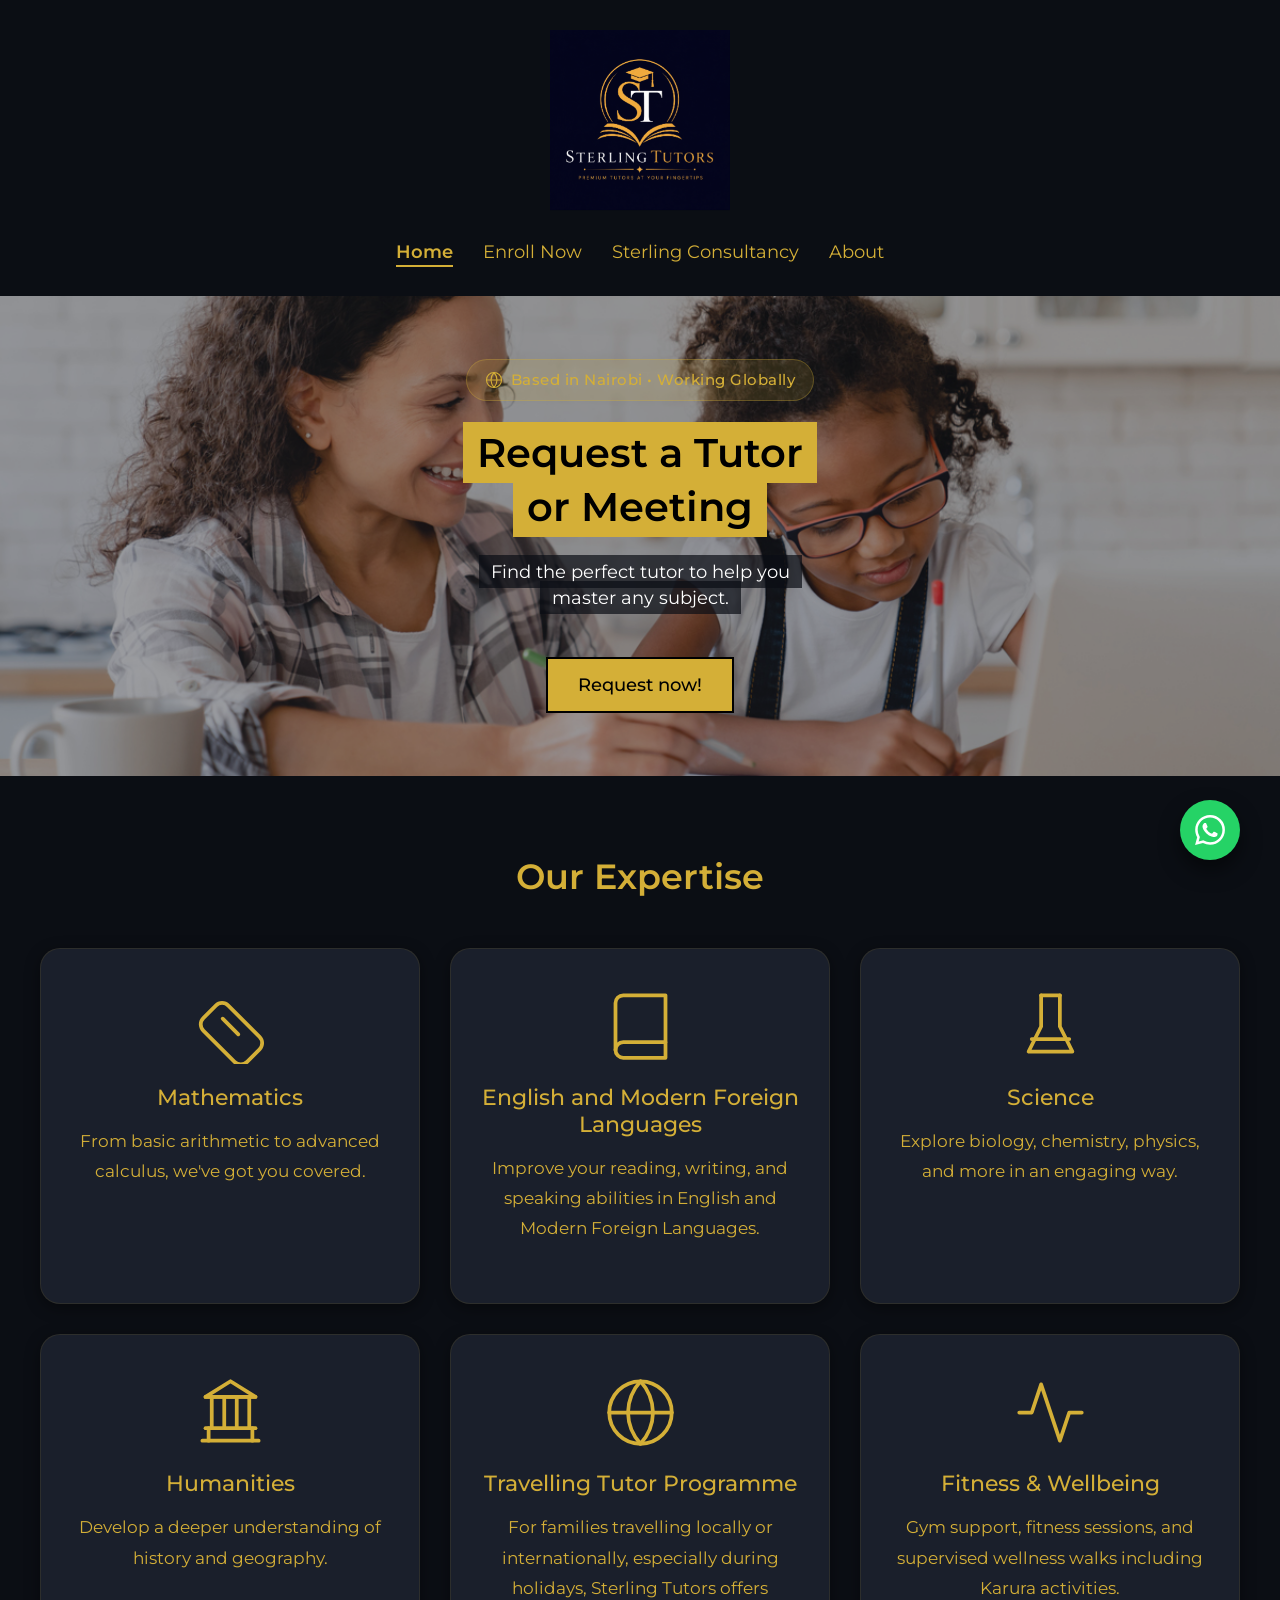
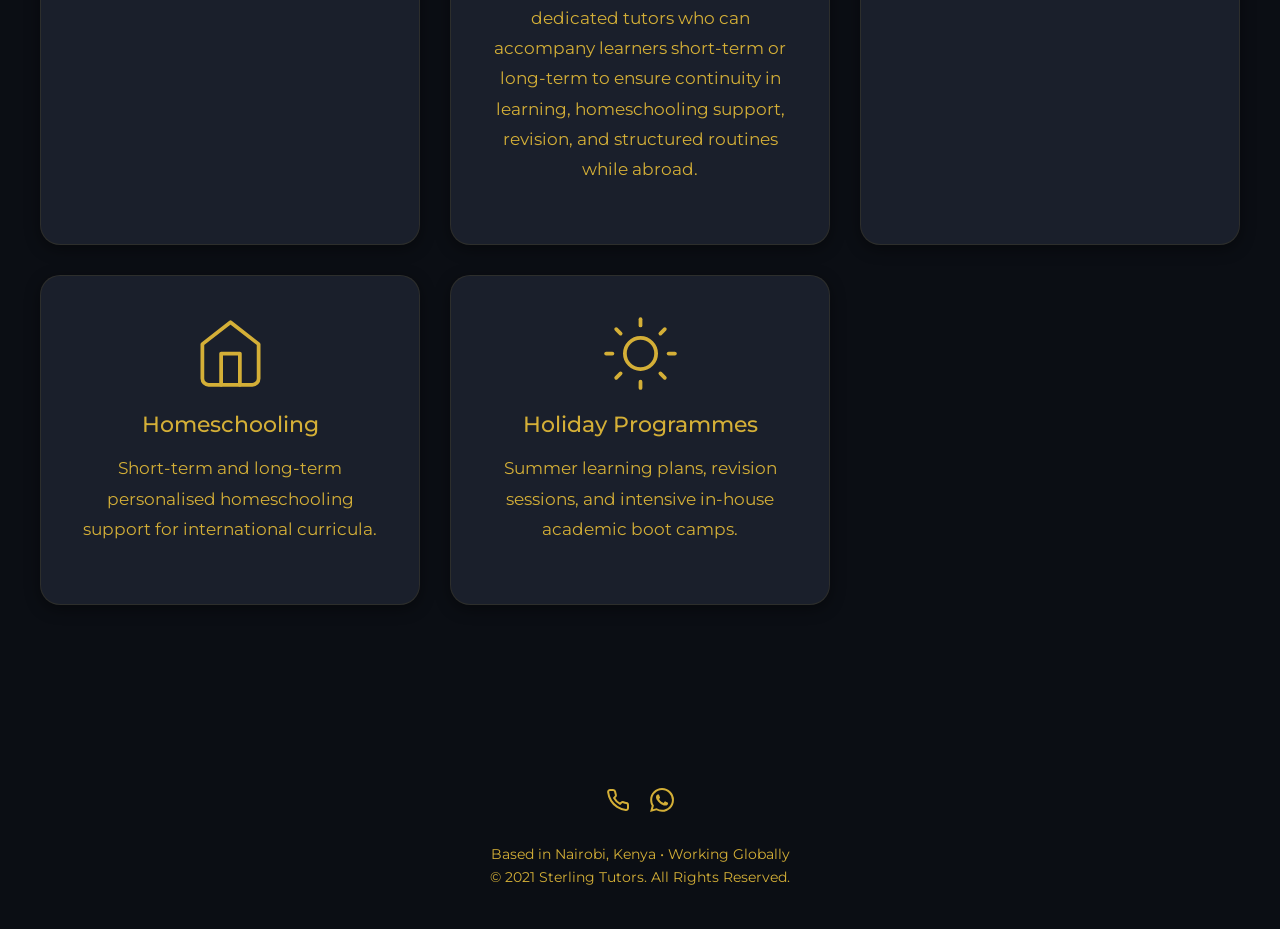
<file: website/index.html>
<!DOCTYPE html>
<html lang="en">

<head>
    <meta charset="UTF-8">
    <meta name="viewport" content="width=device-width, initial-scale=1.0">
    <title>Sterling Tutors | Premium Tutors at Your Fingertips</title>
    <meta name="description" content="Find the perfect tutor to help you master any subject.">
    <link rel="stylesheet" href="style.css">
</head>

<body>
    <div class="app-wrapper">
        <header>
            <div class="logo-container fade-in">
                <a href="index.html">
                    <img src="logo/248086.png" alt="Sterling Tutors Logo">
                </a>
            </div>
            <nav class="fade-in">
                <ul class="nav-links">
                    <li><a href="index.html" class="active">Home</a></li>
                    <li><a href="enroll.html">Enroll Now</a></li>
                    <li><a href="consultancy.html">Sterling Consultancy</a></li>
                    <li><a href="about.html">About</a></li>
                </ul>
            </nav>
        </header>

        <main>
            <section class="hero fade-in">
                <div class="hero-content">
                    <div class="location-badge fade-in">
                        <svg viewBox="0 0 24 24" width="18" height="18" fill="none" stroke="currentColor"
                            stroke-width="1.5" stroke-linecap="round" stroke-linejoin="round">
                            <circle cx="12" cy="12" r="10"></circle>
                            <line x1="2" y1="12" x2="22" y2="12"></line>
                            <path
                                d="M12 2a15.3 15.3 0 0 1 4 10 15.3 15.3 0 0 1-4 10 15.3 15.3 0 0 1-4-10 15.3 15.3 0 0 1 4-10z">
                            </path>
                        </svg>
                        Based in Nairobi &bull; Working Globally
                    </div>
                    <h1 class="hero-title"><span>Request a Tutor<br>or Meeting</span></h1>
                    <div class="hero-subtitle"><span>Find the perfect tutor to help you<br>master any subject.</span>
                    </div>
                    <a href="enroll.html" class="premium-btn">Request now!</a>
                </div>
            </section>

            <section class="services-section container fade-in">
                <h2 class="section-title">Our Expertise</h2>
                <div class="services-grid">

                    <div class="service-card">
                        <!-- Math -->
                        <svg class="service-icon" viewBox="0 0 24 24" fill="none" stroke="currentColor"
                            stroke-width="1.2" stroke-linecap="round" stroke-linejoin="round">
                            <path
                                d="M21.3 15.3l-10-10a2.828 2.828 0 0 0-4 0l-4 4a2.828 2.828 0 0 0 0 4l10 10a2.828 2.828 0 0 0 4 0l4-4a2.828 2.828 0 0 0 0-4z">
                            </path>
                            <path d="M14.5 14.5L9.5 9.5"></path>
                        </svg>
                        <h3>Mathematics</h3>
                        <p>From basic arithmetic to advanced calculus, we've got you covered.</p>
                    </div>

                    <div class="service-card">
                        <!-- Languages -->
                        <svg class="service-icon" viewBox="0 0 24 24" fill="none" stroke="currentColor"
                            stroke-width="1.2" stroke-linecap="round" stroke-linejoin="round">
                            <path d="M4 19.5A2.5 2.5 0 0 1 6.5 17H20"></path>
                            <path d="M6.5 2H20v20H6.5A2.5 2.5 0 0 1 4 19.5v-15A2.5 2.5 0 0 1 6.5 2z"></path>
                        </svg>
                        <h3>English and Modern Foreign<br>Languages</h3>
                        <p>Improve your reading, writing, and speaking abilities in English and Modern Foreign
                            Languages.</p>
                    </div>

                    <div class="service-card">
                        <!-- Science -->
                        <svg class="service-icon" viewBox="0 0 24 24" fill="none" stroke="currentColor"
                            stroke-width="1.2" stroke-linecap="round" stroke-linejoin="round">
                            <path d="M9 2v10l-4 8h14l-4-8V2"></path>
                            <path d="M9 2h6"></path>
                            <path d="M6 16h12"></path>
                        </svg>
                        <h3>Science</h3>
                        <p>Explore biology, chemistry, physics, and more in an engaging way.</p>
                    </div>

                    <div class="service-card">
                        <!-- Humanities -->
                        <svg class="service-icon" viewBox="0 0 24 24" fill="none" stroke="currentColor"
                            stroke-width="1.2" stroke-linecap="round" stroke-linejoin="round">
                            <path d="M3 21h18"></path>
                            <path d="M5 21v-4"></path>
                            <path d="M19 21v-4"></path>
                            <path d="M4 17h16"></path>
                            <path d="M6 17V7"></path>
                            <path d="M10 17V7"></path>
                            <path d="M14 17V7"></path>
                            <path d="M18 17V7"></path>
                            <path d="M4 7h16"></path>
                            <path d="M12 2l8 5H4z"></path>
                        </svg>
                        <h3>Humanities</h3>
                        <p>Develop a deeper understanding of history and geography.</p>
                    </div>

                    <div class="service-card">
                        <!-- Travelling Tutor Programme -->
                        <svg class="service-icon" viewBox="0 0 24 24" fill="none" stroke="currentColor"
                            stroke-width="1.2" stroke-linecap="round" stroke-linejoin="round">
                            <circle cx="12" cy="12" r="10"></circle>
                            <line x1="2" y1="12" x2="22" y2="12"></line>
                            <path
                                d="M12 2a15.3 15.3 0 0 1 4 10 15.3 15.3 0 0 1-4 10 15.3 15.3 0 0 1-4-10 15.3 15.3 0 0 1 4-10z">
                            </path>
                        </svg>
                        <h3>Travelling Tutor Programme</h3>
                        <p>For families travelling locally or internationally, especially during holidays, Sterling
                            Tutors offers dedicated tutors who can accompany learners short-term or long-term to ensure
                            continuity in learning, homeschooling support, revision, and structured routines while
                            abroad.</p>
                    </div>

                    <div class="service-card">
                        <!-- Fitness & Wellbeing -->
                        <svg class="service-icon" viewBox="0 0 24 24" fill="none" stroke="currentColor"
                            stroke-width="1.2" stroke-linecap="round" stroke-linejoin="round">
                            <path d="M22 12h-4l-3 9L9 3l-3 9H2"></path>
                        </svg>
                        <h3>Fitness &amp; Wellbeing</h3>
                        <p>Gym support, fitness sessions, and supervised wellness walks including Karura activities.</p>
                    </div>

                    <div class="service-card">
                        <!-- Homeschooling -->
                        <svg class="service-icon" viewBox="0 0 24 24" fill="none" stroke="currentColor"
                            stroke-width="1.2" stroke-linecap="round" stroke-linejoin="round">
                            <path d="M3 9l9-7 9 7v11a2 2 0 0 1-2 2H5a2 2 0 0 1-2-2z"></path>
                            <polyline points="9 22 9 12 15 12 15 22"></polyline>
                        </svg>
                        <h3>Homeschooling</h3>
                        <p>Short-term and long-term personalised homeschooling support for international curricula.</p>
                    </div>

                    <div class="service-card">
                        <!-- Holiday Programmes -->
                        <svg class="service-icon" viewBox="0 0 24 24" fill="none" stroke="currentColor"
                            stroke-width="1.2" stroke-linecap="round" stroke-linejoin="round">
                            <circle cx="12" cy="12" r="5"></circle>
                            <line x1="12" y1="1" x2="12" y2="3"></line>
                            <line x1="12" y1="21" x2="12" y2="23"></line>
                            <line x1="4.22" y1="4.22" x2="5.64" y2="5.64"></line>
                            <line x1="18.36" y1="18.36" x2="19.78" y2="19.78"></line>
                            <line x1="1" y1="12" x2="3" y2="12"></line>
                            <line x1="21" y1="12" x2="23" y2="12"></line>
                            <line x1="4.22" y1="19.78" x2="5.64" y2="18.36"></line>
                            <line x1="18.36" y1="5.64" x2="19.78" y2="4.22"></line>
                        </svg>
                        <h3>Holiday Programmes</h3>
                        <p>Summer learning plans, revision sessions, and intensive in-house academic boot camps.</p>
                    </div>

                </div>
            </section>
        </main>

        <a href="https://wa.me/254710622298" target="_blank" class="whatsapp-float">
            <svg viewBox="0 0 24 24" width="30" height="30" fill="currentColor">
                <path
                    d="M17.472 14.382c-.297-.149-1.758-.867-2.03-.967-.273-.099-.471-.148-.67.15-.197.297-.767.966-.94 1.164-.173.199-.347.223-.644.075-.297-.15-1.255-.463-2.39-1.475-.883-.788-1.48-1.761-1.653-2.059-.173-.297-.018-.458.13-.606.134-.133.298-.347.446-.52.149-.174.198-.298.298-.497.099-.198.05-.371-.025-.52-.075-.149-.669-1.612-.916-2.207-.242-.579-.487-.5-.669-.51l-.57-.01c-.198 0-.52.074-.792.372-.272.297-1.04 1.016-1.04 2.479 0 1.462 1.065 2.875 1.213 3.074.149.198 2.096 3.2 5.077 4.487.709.306 1.262.489 1.694.625.712.227 1.36.195 1.871.118.571-.085 1.758-.719 2.006-1.413.248-.694.248-1.289.173-1.413-.074-.124-.272-.198-.57-.347m-5.421 7.403h-.004a9.87 9.87 0 01-5.031-1.378l-.361-.214-3.741.982.998-3.648-.235-.374a9.86 9.86 0 01-1.51-5.26c.001-5.45 4.436-9.884 9.888-9.884 2.64 0 5.122 1.03 6.988 2.898a9.825 9.825 0 012.893 6.994c-.003 5.45-4.437 9.884-9.885 9.884m8.413-18.297A11.815 11.815 0 0012.05 0C5.495 0 .16 5.335.157 11.892c0 2.096.547 4.142 1.588 5.945L.057 24l6.305-1.654a11.882 11.882 0 005.683 1.448h.005c6.554 0 11.89-5.335 11.893-11.893a11.821 11.821 0 00-3.48-8.413Z" />
            </svg>
        </a>

        <footer>
            <div class="social-icons">
                <a href="tel:+254710622298">
                    <svg viewBox="0 0 24 24" width="24" height="24" fill="none" stroke="currentColor" stroke-width="2"
                        stroke-linecap="round" stroke-linejoin="round">
                        <path
                            d="M22 16.92v3a2 2 0 0 1-2.18 2 19.79 19.79 0 0 1-8.63-3.07 19.5 19.5 0 0 1-6-6 19.79 19.79 0 0 1-3.07-8.67A2 2 0 0 1 4.11 2h3a2 2 0 0 1 2 1.72 12.84 12.84 0 0 0 .7 2.81 2 2 0 0 1-.45 2.11L8.09 9.91a16 16 0 0 0 6 6l1.27-1.27a2 2 0 0 1 2.11-.45 12.84 12.84 0 0 0 2.81.7A2 2 0 0 1 22 16.92z">
                        </path>
                    </svg>
                </a>
                <a href="https://wa.me/254710622298">
                    <svg viewBox="0 0 24 24" width="24" height="24" fill="currentColor">
                        <path
                            d="M17.472 14.382c-.297-.149-1.758-.867-2.03-.967-.273-.099-.471-.148-.67.15-.197.297-.767.966-.94 1.164-.173.199-.347.223-.644.075-.297-.15-1.255-.463-2.39-1.475-.883-.788-1.48-1.761-1.653-2.059-.173-.297-.018-.458.13-.606.134-.133.298-.347.446-.52.149-.174.198-.298.298-.497.099-.198.05-.371-.025-.52-.075-.149-.669-1.612-.916-2.207-.242-.579-.487-.5-.669-.51l-.57-.01c-.198 0-.52.074-.792.372-.272.297-1.04 1.016-1.04 2.479 0 1.462 1.065 2.875 1.213 3.074.149.198 2.096 3.2 5.077 4.487.709.306 1.262.489 1.694.625.712.227 1.36.195 1.871.118.571-.085 1.758-.719 2.006-1.413.248-.694.248-1.289.173-1.413-.074-.124-.272-.198-.57-.347m-5.421 7.403h-.004a9.87 9.87 0 01-5.031-1.378l-.361-.214-3.741.982.998-3.648-.235-.374a9.86 9.86 0 01-1.51-5.26c.001-5.45 4.436-9.884 9.888-9.884 2.64 0 5.122 1.03 6.988 2.898a9.825 9.825 0 012.893 6.994c-.003 5.45-4.437 9.884-9.885 9.884m8.413-18.297A11.815 11.815 0 0012.05 0C5.495 0 .16 5.335.157 11.892c0 2.096.547 4.142 1.588 5.945L.057 24l6.305-1.654a11.882 11.882 0 005.683 1.448h.005c6.554 0 11.89-5.335 11.893-11.893a11.821 11.821 0 00-3.48-8.413Z" />
                    </svg>
                </a>
            </div>
            <div class="copyright">
                Based in Nairobi, Kenya &bull; Working Globally<br>
                &copy; 2021 Sterling Tutors. All Rights Reserved.
            </div>
        </footer>
    </div>

    <script>
        const observer = new IntersectionObserver((entries) => {
            entries.forEach(entry => {
                if (entry.isIntersecting) {
                    entry.target.classList.add('fade-in');
                }
            });
        }, { threshold: 0.1 });

        document.querySelectorAll('.service-card').forEach(el => {
            el.style.opacity = '0';
            observer.observe(el);
        });
    </script>
</body>

</html>
</file>
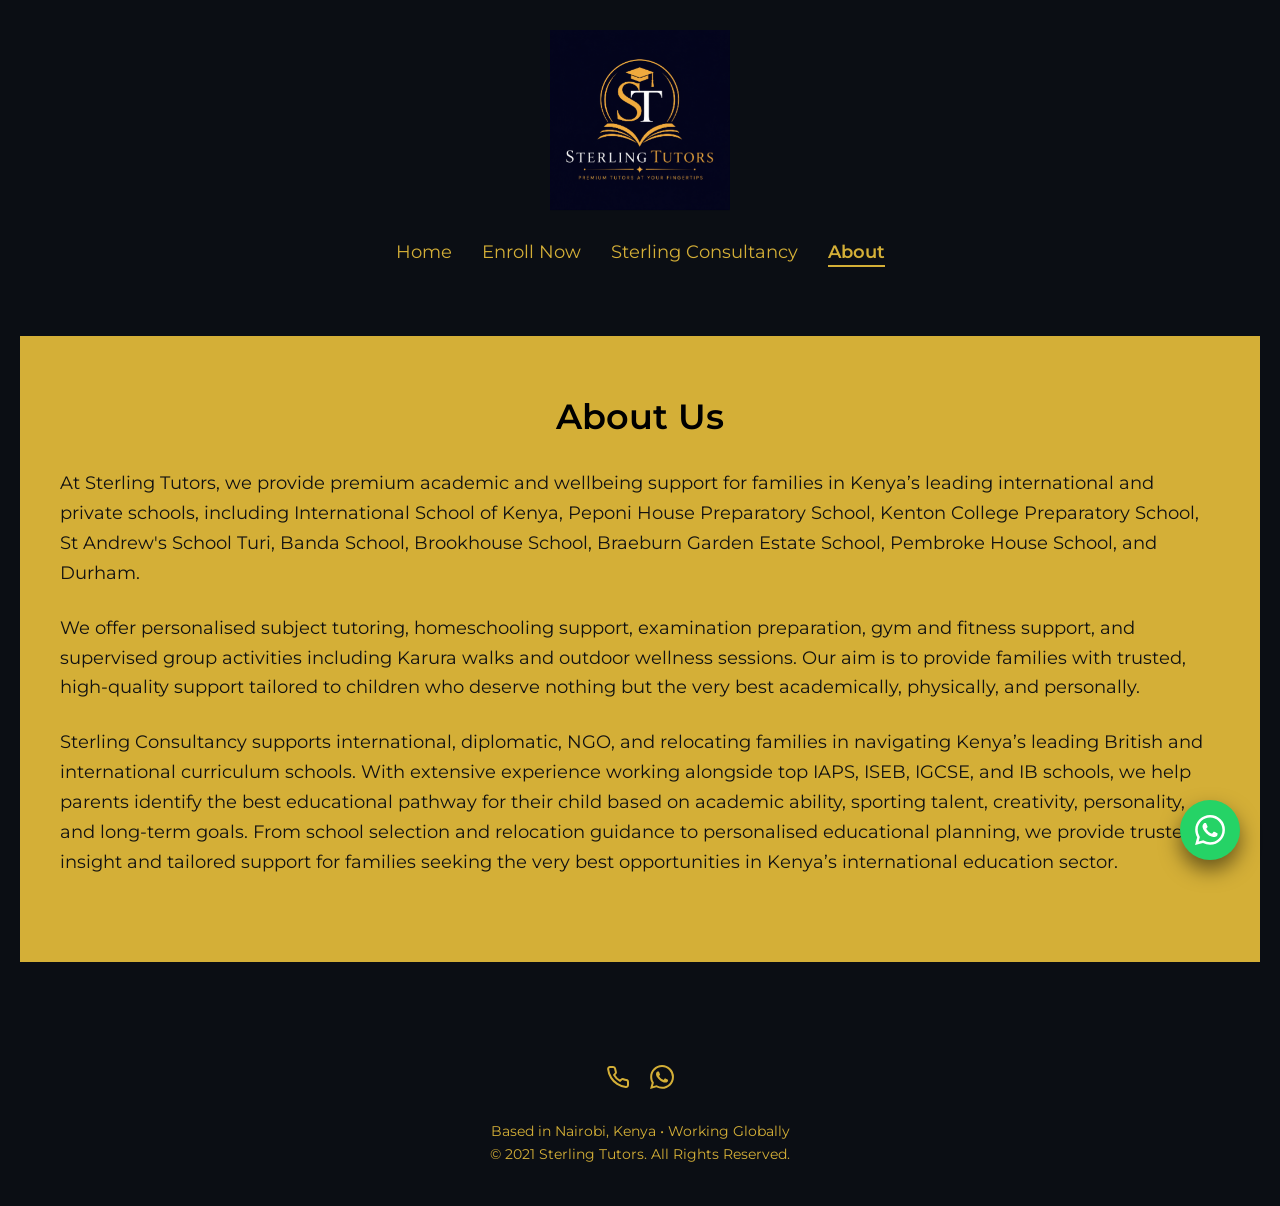
<file: website/about.html>
<!DOCTYPE html>
<html lang="en">

<head>
    <meta charset="UTF-8">
    <meta name="viewport" content="width=device-width, initial-scale=1.0">
    <title>About Us | Sterling Tutors</title>
    <meta name="description" content="Learn more about Sterling Tutors and our commitment to educational excellence.">
    <link rel="stylesheet" href="style.css">
</head>

<body>
    <div class="app-wrapper">
        <header>
            <div class="logo-container fade-in">
                <a href="index.html">
                    <img src="logo/248086.png" alt="Sterling Tutors Logo">
                </a>
            </div>
            <nav class="fade-in">
                <ul class="nav-links">
                    <li><a href="index.html">Home</a></li>
                    <li><a href="enroll.html">Enroll Now</a></li>
                    <li><a href="consultancy.html">Sterling Consultancy</a></li>
                    <li><a href="about.html" class="active">About</a></li>
                </ul>
            </nav>
        </header>

        <main class="about-section fade-in">
            <h2 class="section-title">About Us</h2>
            <p>At Sterling Tutors, we provide premium academic and wellbeing support for families in Kenya’s leading
                international and private schools, including International School of Kenya, Peponi House Preparatory
                School, Kenton College Preparatory School, St Andrew's School Turi, Banda School, Brookhouse School,
                Braeburn Garden Estate School, Pembroke House School, and Durham.</p>
            <p>We offer personalised subject tutoring, homeschooling support, examination preparation, gym and fitness
                support, and supervised group activities including Karura walks and outdoor wellness sessions. Our aim
                is to provide families with trusted, high-quality support tailored to children who deserve nothing but
                the very best academically, physically, and personally.</p>
            <p>Sterling Consultancy supports international, diplomatic, NGO, and relocating families in navigating
                Kenya’s leading British and international curriculum schools. With extensive experience working
                alongside top IAPS, ISEB, IGCSE, and IB schools, we help parents identify the best educational pathway
                for their child based on academic ability, sporting talent, creativity, personality, and long-term
                goals. From school selection and relocation guidance to personalised educational planning, we provide
                trusted insight and tailored support for families seeking the very best opportunities in Kenya’s
                international education sector.</p>
        </main>

        <a href="https://wa.me/254710622298" target="_blank" class="whatsapp-float">
            <svg viewBox="0 0 24 24" width="30" height="30" fill="currentColor">
                <path
                    d="M17.472 14.382c-.297-.149-1.758-.867-2.03-.967-.273-.099-.471-.148-.67.15-.197.297-.767.966-.94 1.164-.173.199-.347.223-.644.075-.297-.15-1.255-.463-2.39-1.475-.883-.788-1.48-1.761-1.653-2.059-.173-.297-.018-.458.13-.606.134-.133.298-.347.446-.52.149-.174.198-.298.298-.497.099-.198.05-.371-.025-.52-.075-.149-.669-1.612-.916-2.207-.242-.579-.487-.5-.669-.51l-.57-.01c-.198 0-.52.074-.792.372-.272.297-1.04 1.016-1.04 2.479 0 1.462 1.065 2.875 1.213 3.074.149.198 2.096 3.2 5.077 4.487.709.306 1.262.489 1.694.625.712.227 1.36.195 1.871.118.571-.085 1.758-.719 2.006-1.413.248-.694.248-1.289.173-1.413-.074-.124-.272-.198-.57-.347m-5.421 7.403h-.004a9.87 9.87 0 01-5.031-1.378l-.361-.214-3.741.982.998-3.648-.235-.374a9.86 9.86 0 01-1.51-5.26c.001-5.45 4.436-9.884 9.888-9.884 2.64 0 5.122 1.03 6.988 2.898a9.825 9.825 0 012.893 6.994c-.003 5.45-4.437 9.884-9.885 9.884m8.413-18.297A11.815 11.815 0 0012.05 0C5.495 0 .16 5.335.157 11.892c0 2.096.547 4.142 1.588 5.945L.057 24l6.305-1.654a11.882 11.882 0 005.683 1.448h.005c6.554 0 11.89-5.335 11.893-11.893a11.821 11.821 0 00-3.48-8.413Z" />
            </svg>
        </a>

        <footer>
            <div class="social-icons">
                <a href="tel:+254710622298"><svg viewBox="0 0 24 24" width="24" height="24" fill="none"
                        stroke="currentColor" stroke-width="2" stroke-linecap="round" stroke-linejoin="round">
                        <path
                            d="M22 16.92v3a2 2 0 0 1-2.18 2 19.79 19.79 0 0 1-8.63-3.07 19.5 19.5 0 0 1-6-6 19.79 19.79 0 0 1-3.07-8.67A2 2 0 0 1 4.11 2h3a2 2 0 0 1 2 1.72 12.84 12.84 0 0 0 .7 2.81 2 2 0 0 1-.45 2.11L8.09 9.91a16 16 0 0 0 6 6l1.27-1.27a2 2 0 0 1 2.11-.45 12.84 12.84 0 0 0 2.81.7A2 2 0 0 1 22 16.92z">
                        </path>
                    </svg></a>
                <a href="https://wa.me/254710622298"><svg viewBox="0 0 24 24" width="24" height="24"
                        fill="currentColor">
                        <path
                            d="M17.472 14.382c-.297-.149-1.758-.867-2.03-.967-.273-.099-.471-.148-.67.15-.197.297-.767.966-.94 1.164-.173.199-.347.223-.644.075-.297-.15-1.255-.463-2.39-1.475-.883-.788-1.48-1.761-1.653-2.059-.173-.297-.018-.458.13-.606.134-.133.298-.347.446-.52.149-.174.198-.298.298-.497.099-.198.05-.371-.025-.52-.075-.149-.669-1.612-.916-2.207-.242-.579-.487-.5-.669-.51l-.57-.01c-.198 0-.52.074-.792.372-.272.297-1.04 1.016-1.04 2.479 0 1.462 1.065 2.875 1.213 3.074.149.198 2.096 3.2 5.077 4.487.709.306 1.262.489 1.694.625.712.227 1.36.195 1.871.118.571-.085 1.758-.719 2.006-1.413.248-.694.248-1.289.173-1.413-.074-.124-.272-.198-.57-.347m-5.421 7.403h-.004a9.87 9.87 0 01-5.031-1.378l-.361-.214-3.741.982.998-3.648-.235-.374a9.86 9.86 0 01-1.51-5.26c.001-5.45 4.436-9.884 9.888-9.884 2.64 0 5.122 1.03 6.988 2.898a9.825 9.825 0 012.893 6.994c-.003 5.45-4.437 9.884-9.885 9.884m8.413-18.297A11.815 11.815 0 0012.05 0C5.495 0 .16 5.335.157 11.892c0 2.096.547 4.142 1.588 5.945L.057 24l6.305-1.654a11.882 11.882 0 005.683 1.448h.005c6.554 0 11.89-5.335 11.893-11.893a11.821 11.821 0 00-3.48-8.413Z" />
                    </svg></a>
            </div>
            <div class="copyright">
                Based in Nairobi, Kenya &bull; Working Globally<br>
                &copy; 2021 Sterling Tutors. All Rights Reserved.
            </div>
        </footer>
    </div>

    <script>
        const observer = new IntersectionObserver((entries) => {
            entries.forEach(entry => {
                if (entry.isIntersecting) {
                    entry.target.classList.add('fade-in');
                }
            });
        }, { threshold: 0.1 });

        document.querySelectorAll('.school-badge').forEach(el => {
            el.style.opacity = '0';
            observer.observe(el);
        });
    </script>
</body>

</html>
</file>
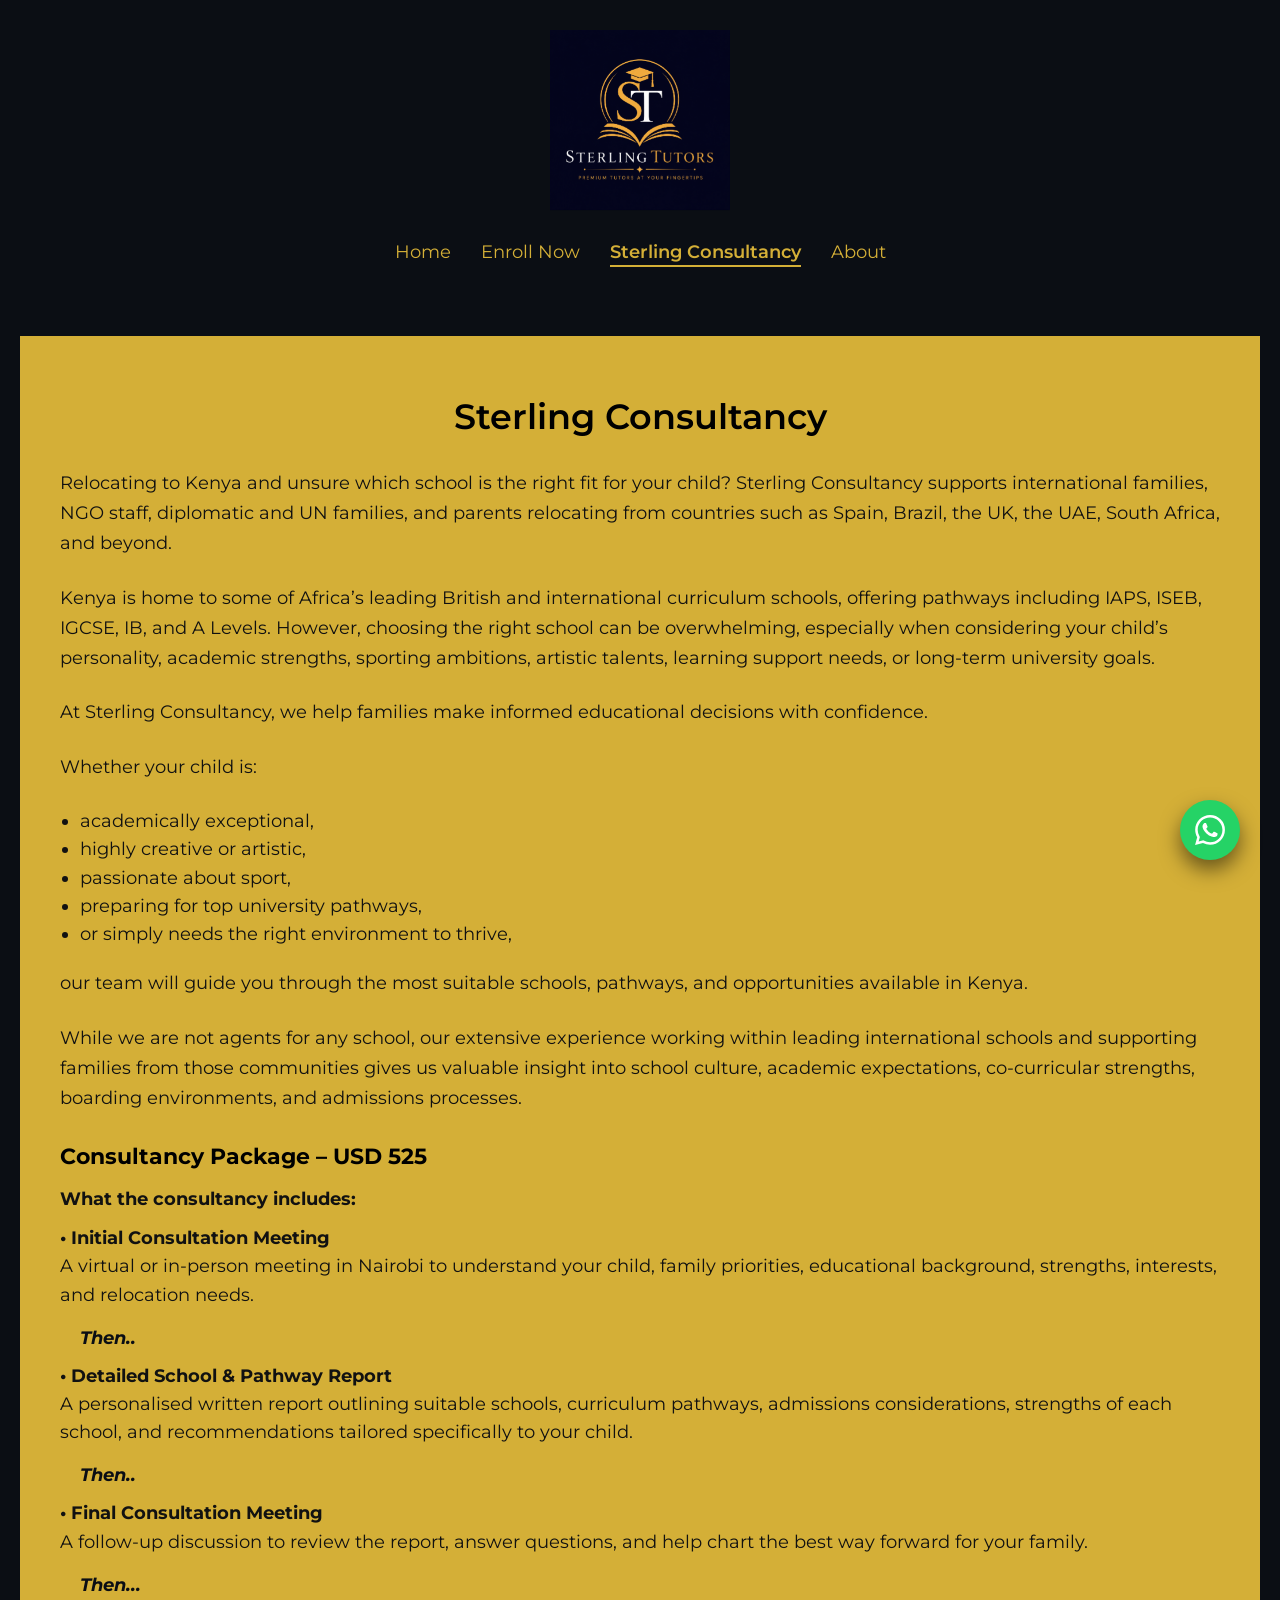
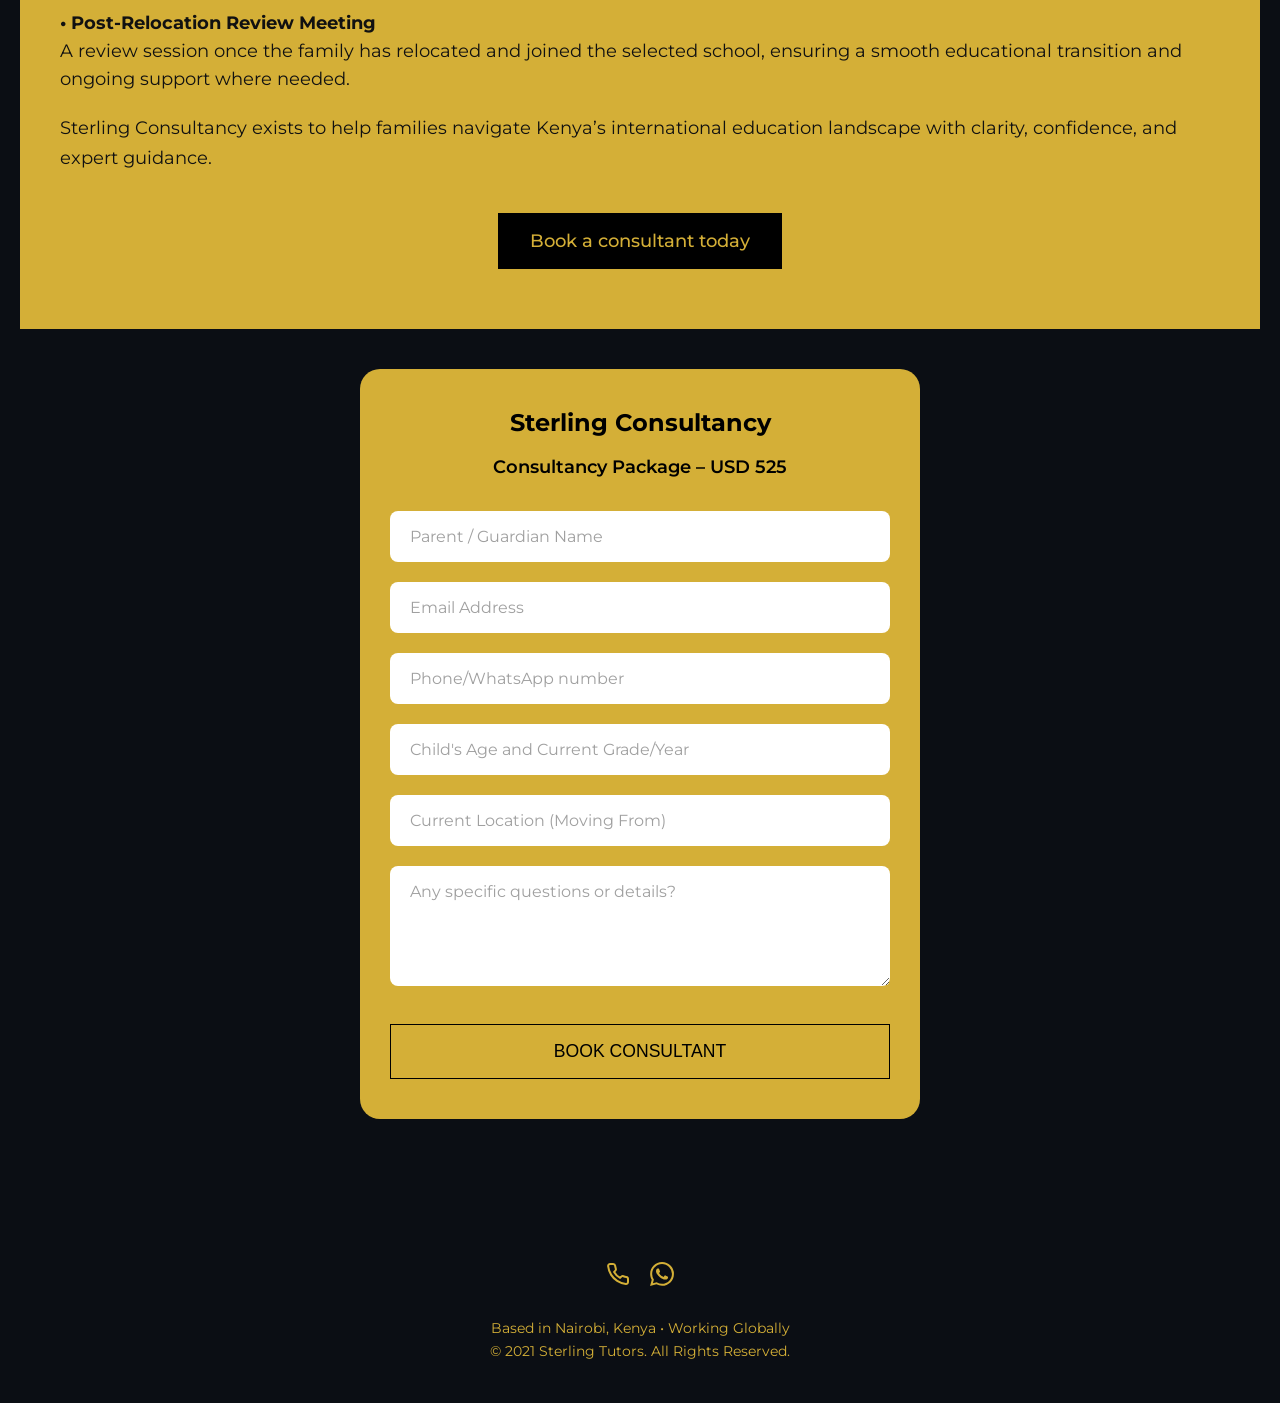
<file: website/consultancy.html>
<!DOCTYPE html>
<html lang="en">

<head>
    <meta charset="UTF-8">
    <meta name="viewport" content="width=device-width, initial-scale=1.0">
    <title>Sterling Consultancy | Sterling Tutors</title>
    <meta name="description"
        content="Expert educational consultancy for relocating families to find the best international schools in Kenya.">
    <link rel="stylesheet" href="style.css">
</head>

<body>
    <div class="app-wrapper">
        <header>
            <div class="logo-container fade-in">
                <a href="index.html">
                    <img src="logo/248086.png" alt="Sterling Tutors Logo">
                </a>
            </div>
            <nav class="fade-in">
                <ul class="nav-links">
                    <li><a href="index.html">Home</a></li>
                    <li><a href="enroll.html">Enroll Now</a></li>
                    <li><a href="consultancy.html" class="active">Sterling Consultancy</a></li>
                    <li><a href="about.html">About</a></li>
                </ul>
            </nav>
        </header>

        <main class="fade-in">
            <section class="about-section" style="margin-bottom: 20px;">
                <h2 class="section-title">Sterling Consultancy</h2>
                <p>Relocating to Kenya and unsure which school is the right fit for your child? Sterling Consultancy
                    supports international families, NGO staff, diplomatic and UN families, and parents relocating from
                    countries such as Spain, Brazil, the UK, the UAE, South Africa, and beyond.</p>

                <p>Kenya is home to some of Africa’s leading British and international curriculum schools, offering
                    pathways including IAPS, ISEB, IGCSE, IB, and A Levels. However, choosing the right school can be
                    overwhelming, especially when considering your child’s personality, academic strengths, sporting
                    ambitions, artistic talents, learning support needs, or long-term university goals.</p>

                <p>At Sterling Consultancy, we help families make informed educational decisions with confidence.</p>

                <p>Whether your child is:</p>
                <ul
                    style="list-style-type: disc; margin-left: 20px; color: #111; font-size: 1.1rem; margin-bottom: 20px;">
                    <li>academically exceptional,</li>
                    <li>highly creative or artistic,</li>
                    <li>passionate about sport,</li>
                    <li>preparing for top university pathways,</li>
                    <li>or simply needs the right environment to thrive,</li>
                </ul>
                <p>our team will guide you through the most suitable schools, pathways, and opportunities available in
                    Kenya.</p>

                <p>While we are not agents for any school, our extensive experience working within leading international
                    schools and supporting families from those communities gives us valuable insight into school
                    culture, academic expectations, co-curricular strengths, boarding environments, and admissions
                    processes.</p>

                <h3 style="color: var(--text-dark); margin: 30px 0 15px; font-size: 1.4rem;">Consultancy Package &ndash;
                    USD 525</h3>
                <p style="margin-bottom: 10px;"><strong>What the consultancy includes:</strong></p>

                <ul style="list-style-type: none; margin-left: 0; color: #111; font-size: 1.1rem; margin-bottom: 20px;">
                    <li style="margin-bottom: 15px;"><strong>&bull; Initial Consultation Meeting</strong><br>A virtual
                        or in-person meeting in Nairobi to understand your child, family priorities, educational
                        background, strengths, interests, and relocation needs.</li>
                    <li style="color: var(--primary-dark); font-weight: bold; margin-left: 20px;"><em>Then..</em></li>
                    <li style="margin-bottom: 15px; margin-top: 10px;"><strong>&bull; Detailed School &amp; Pathway
                            Report</strong><br>A personalised written report outlining suitable schools, curriculum
                        pathways, admissions considerations, strengths of each school, and recommendations tailored
                        specifically to your child.</li>
                    <li style="color: var(--primary-dark); font-weight: bold; margin-left: 20px;"><em>Then..</em></li>
                    <li style="margin-bottom: 15px; margin-top: 10px;"><strong>&bull; Final Consultation
                            Meeting</strong><br>A follow-up discussion to review the report, answer questions, and help
                        chart the best way forward for your family.</li>
                    <li style="color: var(--primary-dark); font-weight: bold; margin-left: 20px;"><em>Then...</em></li>
                    <li style="margin-top: 10px;"><strong>&bull; Post-Relocation Review Meeting</strong><br>A review
                        session once the family has relocated and joined the selected school, ensuring a smooth
                        educational transition and ongoing support where needed.</li>
                </ul>

                <p>Sterling Consultancy exists to help families navigate Kenya’s international education landscape with
                    clarity, confidence, and expert guidance.</p>

                <div style="text-align: center; margin-top: 40px;">
                    <a href="#consultancy-form" class="premium-btn"
                        style="background-color: var(--text-dark); color: var(--primary-gold);">Book a consultant
                        today</a>
                </div>
            </section>

            <section id="consultancy-form" class="enroll-container"
                style="margin-top: 0; padding-top: 20px; padding-bottom: 40px;">
                <div class="form-wrapper">
                    <h2 style="display: block; text-align: center; margin-bottom: 15px; color: var(--text-dark);">
                        Sterling Consultancy</h2>
                    <p
                        style="display: block; text-align: center; margin-bottom: 30px; font-weight: 600; color: var(--text-dark);">
                        Consultancy Package &ndash; USD 525</p>
                    <form action="https://api.web3forms.com/submit" method="POST">
                        <input type="hidden" name="access_key" value="605c695c-4065-4ee2-84d9-42ecc8d76070">
                        <input type="checkbox" name="botcheck" style="display: none;">
                        <input type="hidden" name="subject" value="New Consultancy Booking - Sterling Tutors">

                        <div class="form-group">
                            <input type="text" name="Parent_Name" class="form-control"
                                placeholder="Parent / Guardian Name" required>
                        </div>
                        <div class="form-group">
                            <input type="email" name="Email" class="form-control" placeholder="Email Address" required>
                        </div>
                        <div class="form-group">
                            <input type="tel" name="Phone" class="form-control" placeholder="Phone/WhatsApp number"
                                required>
                        </div>
                        <div class="form-group">
                            <input type="text" name="Child_Age_and_Grade" class="form-control"
                                placeholder="Child's Age and Current Grade/Year">
                        </div>
                        <div class="form-group">
                            <input type="text" name="Current_Location" class="form-control"
                                placeholder="Current Location (Moving From)">
                        </div>
                        <div class="form-group">
                            <textarea name="Details" class="form-control"
                                placeholder="Any specific questions or details?" style="min-height: 120px;"></textarea>
                        </div>
                        <div class="submit-container">
                            <button type="submit" class="submit-btn"
                                style="border: 1px solid #000; font-weight: 500;">BOOK CONSULTANT</button>
                        </div>
                    </form>
                </div>
            </section>
        </main>

        <a href="https://wa.me/254710622298" target="_blank" class="whatsapp-float">
            <svg viewBox="0 0 24 24" width="30" height="30" fill="currentColor">
                <path
                    d="M17.472 14.382c-.297-.149-1.758-.867-2.03-.967-.273-.099-.471-.148-.67.15-.197.297-.767.966-.94 1.164-.173.199-.347.223-.644.075-.297-.15-1.255-.463-2.39-1.475-.883-.788-1.48-1.761-1.653-2.059-.173-.297-.018-.458.13-.606.134-.133.298-.347.446-.52.149-.174.198-.298.298-.497.099-.198.05-.371-.025-.52-.075-.149-.669-1.612-.916-2.207-.242-.579-.487-.5-.669-.51l-.57-.01c-.198 0-.52.074-.792.372-.272.297-1.04 1.016-1.04 2.479 0 1.462 1.065 2.875 1.213 3.074.149.198 2.096 3.2 5.077 4.487.709.306 1.262.489 1.694.625.712.227 1.36.195 1.871.118.571-.085 1.758-.719 2.006-1.413.248-.694.248-1.289.173-1.413-.074-.124-.272-.198-.57-.347m-5.421 7.403h-.004a9.87 9.87 0 01-5.031-1.378l-.361-.214-3.741.982.998-3.648-.235-.374a9.86 9.86 0 01-1.51-5.26c.001-5.45 4.436-9.884 9.888-9.884 2.64 0 5.122 1.03 6.988 2.898a9.825 9.825 0 012.893 6.994c-.003 5.45-4.437 9.884-9.885 9.884m8.413-18.297A11.815 11.815 0 0012.05 0C5.495 0 .16 5.335.157 11.892c0 2.096.547 4.142 1.588 5.945L.057 24l6.305-1.654a11.882 11.882 0 005.683 1.448h.005c6.554 0 11.89-5.335 11.893-11.893a11.821 11.821 0 00-3.48-8.413Z" />
            </svg>
        </a>

        <footer>
            <div class="social-icons">
                <a href="tel:+254710622298"><svg viewBox="0 0 24 24" width="24" height="24" fill="none"
                        stroke="currentColor" stroke-width="2" stroke-linecap="round" stroke-linejoin="round">
                        <path
                            d="M22 16.92v3a2 2 0 0 1-2.18 2 19.79 19.79 0 0 1-8.63-3.07 19.5 19.5 0 0 1-6-6 19.79 19.79 0 0 1-3.07-8.67A2 2 0 0 1 4.11 2h3a2 2 0 0 1 2 1.72 12.84 12.84 0 0 0 .7 2.81 2 2 0 0 1-.45 2.11L8.09 9.91a16 16 0 0 0 6 6l1.27-1.27a2 2 0 0 1 2.11-.45 12.84 12.84 0 0 0 2.81.7A2 2 0 0 1 22 16.92z">
                        </path>
                    </svg></a>
                <a href="https://wa.me/254710622298"><svg viewBox="0 0 24 24" width="24" height="24"
                        fill="currentColor">
                        <path
                            d="M17.472 14.382c-.297-.149-1.758-.867-2.03-.967-.273-.099-.471-.148-.67.15-.197.297-.767.966-.94 1.164-.173.199-.347.223-.644.075-.297-.15-1.255-.463-2.39-1.475-.883-.788-1.48-1.761-1.653-2.059-.173-.297-.018-.458.13-.606.134-.133.298-.347.446-.52.149-.174.198-.298.298-.497.099-.198.05-.371-.025-.52-.075-.149-.669-1.612-.916-2.207-.242-.579-.487-.5-.669-.51l-.57-.01c-.198 0-.52.074-.792.372-.272.297-1.04 1.016-1.04 2.479 0 1.462 1.065 2.875 1.213 3.074.149.198 2.096 3.2 5.077 4.487.709.306 1.262.489 1.694.625.712.227 1.36.195 1.871.118.571-.085 1.758-.719 2.006-1.413.248-.694.248-1.289.173-1.413-.074-.124-.272-.198-.57-.347m-5.421 7.403h-.004a9.87 9.87 0 01-5.031-1.378l-.361-.214-3.741.982.998-3.648-.235-.374a9.86 9.86 0 01-1.51-5.26c.001-5.45 4.436-9.884 9.888-9.884 2.64 0 5.122 1.03 6.988 2.898a9.825 9.825 0 012.893 6.994c-.003 5.45-4.437 9.884-9.885 9.884m8.413-18.297A11.815 11.815 0 0012.05 0C5.495 0 .16 5.335.157 11.892c0 2.096.547 4.142 1.588 5.945L.057 24l6.305-1.654a11.882 11.882 0 005.683 1.448h.005c6.554 0 11.89-5.335 11.893-11.893a11.821 11.821 0 00-3.48-8.413Z" />
                    </svg></a>
            </div>
            <div class="copyright">
                Based in Nairobi, Kenya &bull; Working Globally<br>
                &copy; 2021 Sterling Tutors. All Rights Reserved.
            </div>
        </footer>
    </div>

    <script>
        const observer = new IntersectionObserver((entries) => {
            entries.forEach(entry => {
                if (entry.isIntersecting) {
                    entry.target.classList.add('fade-in');
                }
            });
        }, { threshold: 0.1 });

        document.querySelectorAll('.about-section, .enroll-container').forEach(el => {
            el.style.opacity = '0';
            observer.observe(el);
        });
    </script>
</body>

</html>
</file>
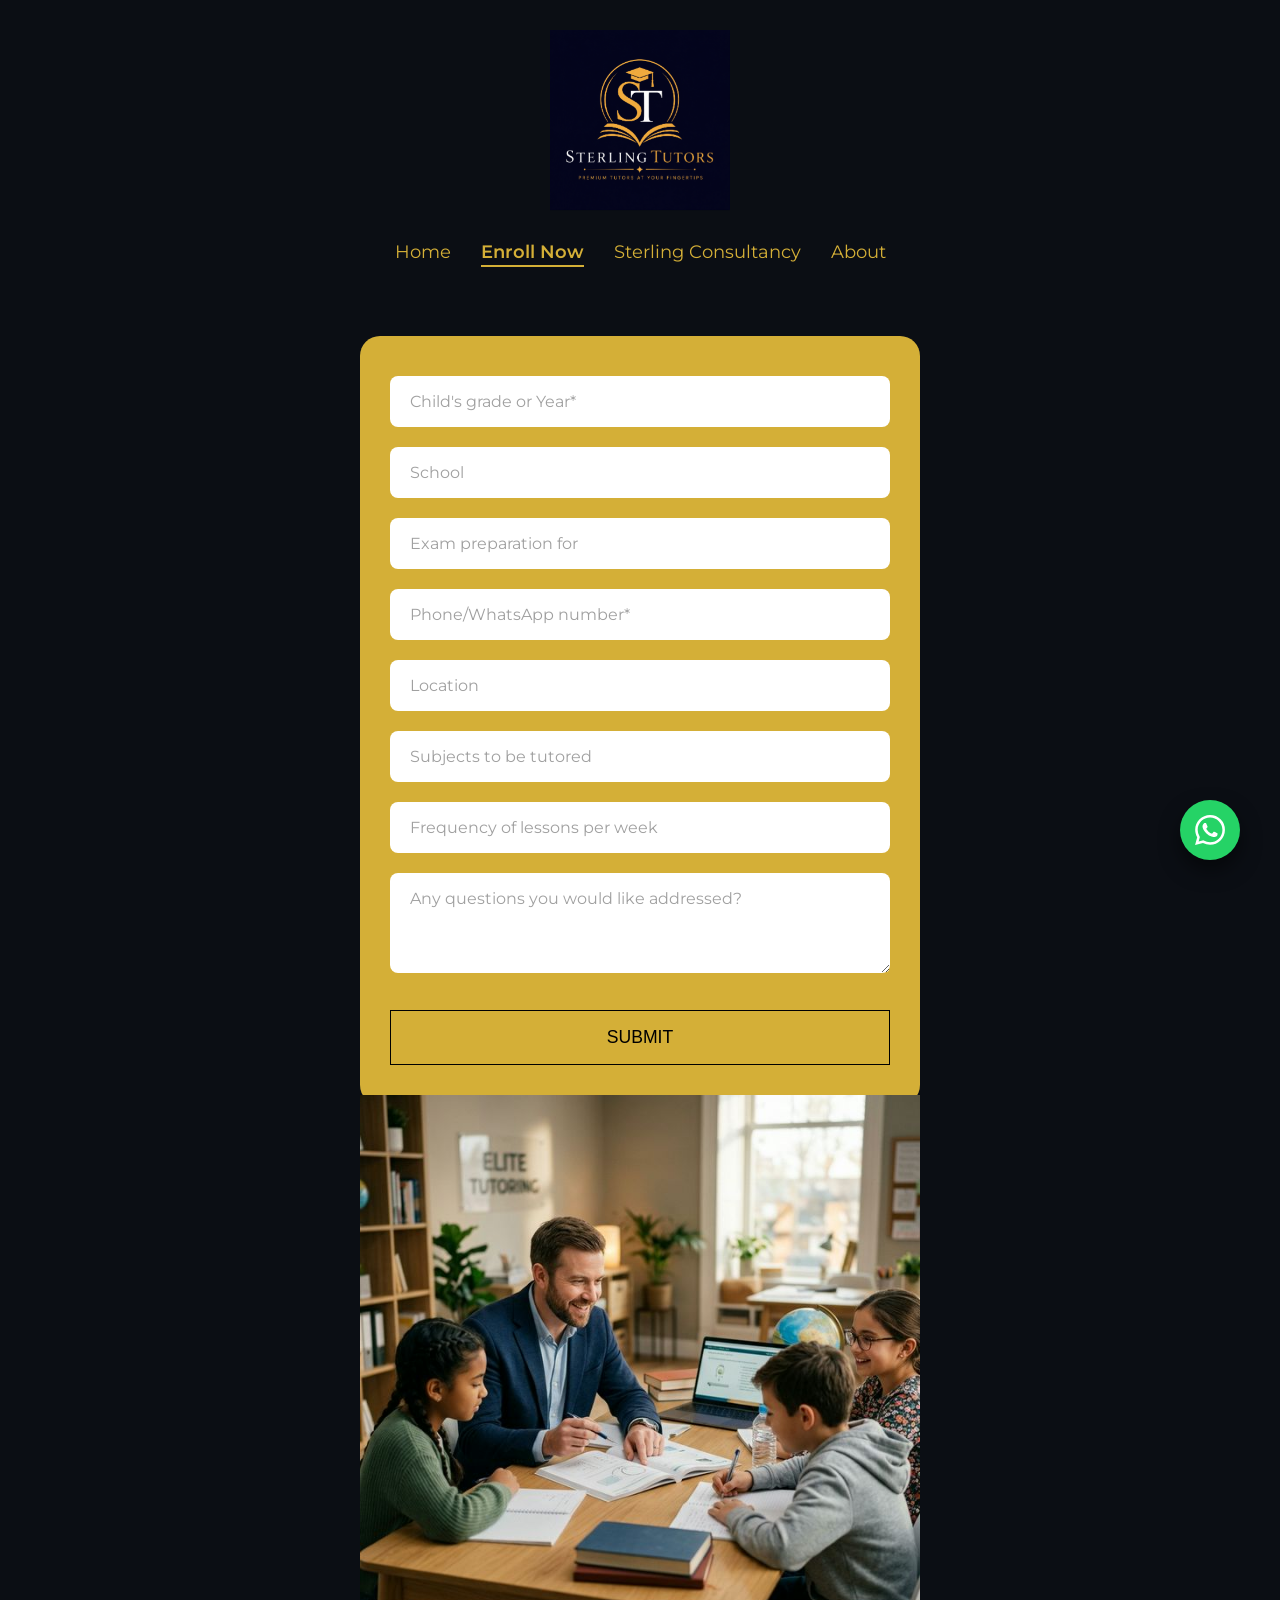
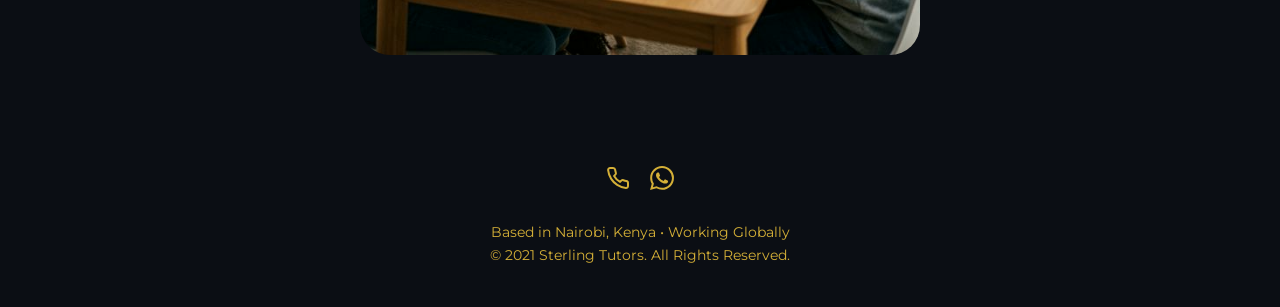
<file: website/enroll.html>
<!DOCTYPE html>
<html lang="en">

<head>
    <meta charset="UTF-8">
    <meta name="viewport" content="width=device-width, initial-scale=1.0">
    <title>Enroll Now | Sterling Tutors</title>
    <meta name="description"
        content="Find a trusted tutor now! Fill out the form to help us allocate the perfect tutor for your child.">
    <link rel="stylesheet" href="style.css">
</head>

<body>
    <div class="app-wrapper">
        <header>
            <div class="logo-container fade-in">
                <a href="index.html">
                    <img src="logo/248086.png" alt="Sterling Tutors Logo">
                </a>
            </div>
            <nav class="fade-in">
                <ul class="nav-links">
                    <li><a href="index.html">Home</a></li>
                    <li><a href="enroll.html" class="active">Enroll Now</a></li>
                    <li><a href="consultancy.html">Sterling Consultancy</a></li>
                    <li><a href="about.html">About</a></li>
                </ul>
            </nav>
        </header>

        <main class="enroll-container fade-in">
            <div class="form-wrapper">
                <form action="https://api.web3forms.com/submit" method="POST">
                    <input type="hidden" name="access_key" value="605c695c-4065-4ee2-84d9-42ecc8d76070">
                    <input type="checkbox" name="botcheck" style="display: none;">
                    <input type="hidden" name="subject" value="New Enrollment Request - Sterling Tutors">

                    <div class="form-group">
                        <input type="text" id="grade" name="Grade" class="form-control"
                            placeholder="Child's grade or Year*" required>
                    </div>
                    <div class="form-group">
                        <input type="text" id="school" name="School" class="form-control" placeholder="School">
                    </div>
                    <div class="form-group">
                        <input type="text" id="examPrep" name="Exam_Prep" class="form-control"
                            placeholder="Exam preparation for">
                    </div>
                    <div class="form-group">
                        <input type="tel" id="phone" name="Phone" class="form-control"
                            placeholder="Phone/WhatsApp number*" required>
                    </div>
                    <div class="form-group">
                        <input type="text" id="location" name="Location" class="form-control" placeholder="Location">
                    </div>
                    <div class="form-group">
                        <input type="text" id="subjects" name="Subjects_Needed" class="form-control"
                            placeholder="Subjects to be tutored">
                    </div>
                    <div class="form-group">
                        <input type="text" id="frequency" name="Frequency" class="form-control"
                            placeholder="Frequency of lessons per week">
                    </div>
                    <div class="form-group">
                        <textarea id="questions" name="Questions" class="form-control"
                            placeholder="Any questions you would like addressed?"></textarea>
                    </div>

                    <div class="submit-container">
                        <button type="submit" class="submit-btn"
                            style="border: 1px solid #000; font-weight: 500;">SUBMIT</button>
                    </div>
                </form>
            </div>

            <div class="enroll-image fade-in">
                <img src="images/tutor_kids.png" alt="Tutor teaching students">
            </div>

        </main>

        <a href="https://wa.me/254710622298" target="_blank" class="whatsapp-float">
            <svg viewBox="0 0 24 24" width="30" height="30" fill="currentColor">
                <path
                    d="M17.472 14.382c-.297-.149-1.758-.867-2.03-.967-.273-.099-.471-.148-.67.15-.197.297-.767.966-.94 1.164-.173.199-.347.223-.644.075-.297-.15-1.255-.463-2.39-1.475-.883-.788-1.48-1.761-1.653-2.059-.173-.297-.018-.458.13-.606.134-.133.298-.347.446-.52.149-.174.198-.298.298-.497.099-.198.05-.371-.025-.52-.075-.149-.669-1.612-.916-2.207-.242-.579-.487-.5-.669-.51l-.57-.01c-.198 0-.52.074-.792.372-.272.297-1.04 1.016-1.04 2.479 0 1.462 1.065 2.875 1.213 3.074.149.198 2.096 3.2 5.077 4.487.709.306 1.262.489 1.694.625.712.227 1.36.195 1.871.118.571-.085 1.758-.719 2.006-1.413.248-.694.248-1.289.173-1.413-.074-.124-.272-.198-.57-.347m-5.421 7.403h-.004a9.87 9.87 0 01-5.031-1.378l-.361-.214-3.741.982.998-3.648-.235-.374a9.86 9.86 0 01-1.51-5.26c.001-5.45 4.436-9.884 9.888-9.884 2.64 0 5.122 1.03 6.988 2.898a9.825 9.825 0 012.893 6.994c-.003 5.45-4.437 9.884-9.885 9.884m8.413-18.297A11.815 11.815 0 0012.05 0C5.495 0 .16 5.335.157 11.892c0 2.096.547 4.142 1.588 5.945L.057 24l6.305-1.654a11.882 11.882 0 005.683 1.448h.005c6.554 0 11.89-5.335 11.893-11.893a11.821 11.821 0 00-3.48-8.413Z" />
            </svg>
        </a>

        <footer>
            <div class="social-icons">
                <a href="tel:+254710622298">
                    <svg viewBox="0 0 24 24" width="24" height="24" fill="none" stroke="currentColor" stroke-width="2"
                        stroke-linecap="round" stroke-linejoin="round">
                        <path
                            d="M22 16.92v3a2 2 0 0 1-2.18 2 19.79 19.79 0 0 1-8.63-3.07 19.5 19.5 0 0 1-6-6 19.79 19.79 0 0 1-3.07-8.67A2 2 0 0 1 4.11 2h3a2 2 0 0 1 2 1.72 12.84 12.84 0 0 0 .7 2.81 2 2 0 0 1-.45 2.11L8.09 9.91a16 16 0 0 0 6 6l1.27-1.27a2 2 0 0 1 2.11-.45 12.84 12.84 0 0 0 2.81.7A2 2 0 0 1 22 16.92z">
                        </path>
                    </svg>
                </a>
                <a href="https://wa.me/254710622298">
                    <svg viewBox="0 0 24 24" width="24" height="24" fill="currentColor">
                        <path
                            d="M17.472 14.382c-.297-.149-1.758-.867-2.03-.967-.273-.099-.471-.148-.67.15-.197.297-.767.966-.94 1.164-.173.199-.347.223-.644.075-.297-.15-1.255-.463-2.39-1.475-.883-.788-1.48-1.761-1.653-2.059-.173-.297-.018-.458.13-.606.134-.133.298-.347.446-.52.149-.174.198-.298.298-.497.099-.198.05-.371-.025-.52-.075-.149-.669-1.612-.916-2.207-.242-.579-.487-.5-.669-.51l-.57-.01c-.198 0-.52.074-.792.372-.272.297-1.04 1.016-1.04 2.479 0 1.462 1.065 2.875 1.213 3.074.149.198 2.096 3.2 5.077 4.487.709.306 1.262.489 1.694.625.712.227 1.36.195 1.871.118.571-.085 1.758-.719 2.006-1.413.248-.694.248-1.289.173-1.413-.074-.124-.272-.198-.57-.347m-5.421 7.403h-.004a9.87 9.87 0 01-5.031-1.378l-.361-.214-3.741.982.998-3.648-.235-.374a9.86 9.86 0 01-1.51-5.26c.001-5.45 4.436-9.884 9.888-9.884 2.64 0 5.122 1.03 6.988 2.898a9.825 9.825 0 012.893 6.994c-.003 5.45-4.437 9.884-9.885 9.884m8.413-18.297A11.815 11.815 0 0012.05 0C5.495 0 .16 5.335.157 11.892c0 2.096.547 4.142 1.588 5.945L.057 24l6.305-1.654a11.882 11.882 0 005.683 1.448h.005c6.554 0 11.89-5.335 11.893-11.893a11.821 11.821 0 00-3.48-8.413Z" />
                    </svg>
                </a>
            </div>
            <div class="copyright">
                Based in Nairobi, Kenya &bull; Working Globally<br>
                &copy; 2021 Sterling Tutors. All Rights Reserved.
            </div>
        </footer>
    </div>
</body>

</html>
</file>
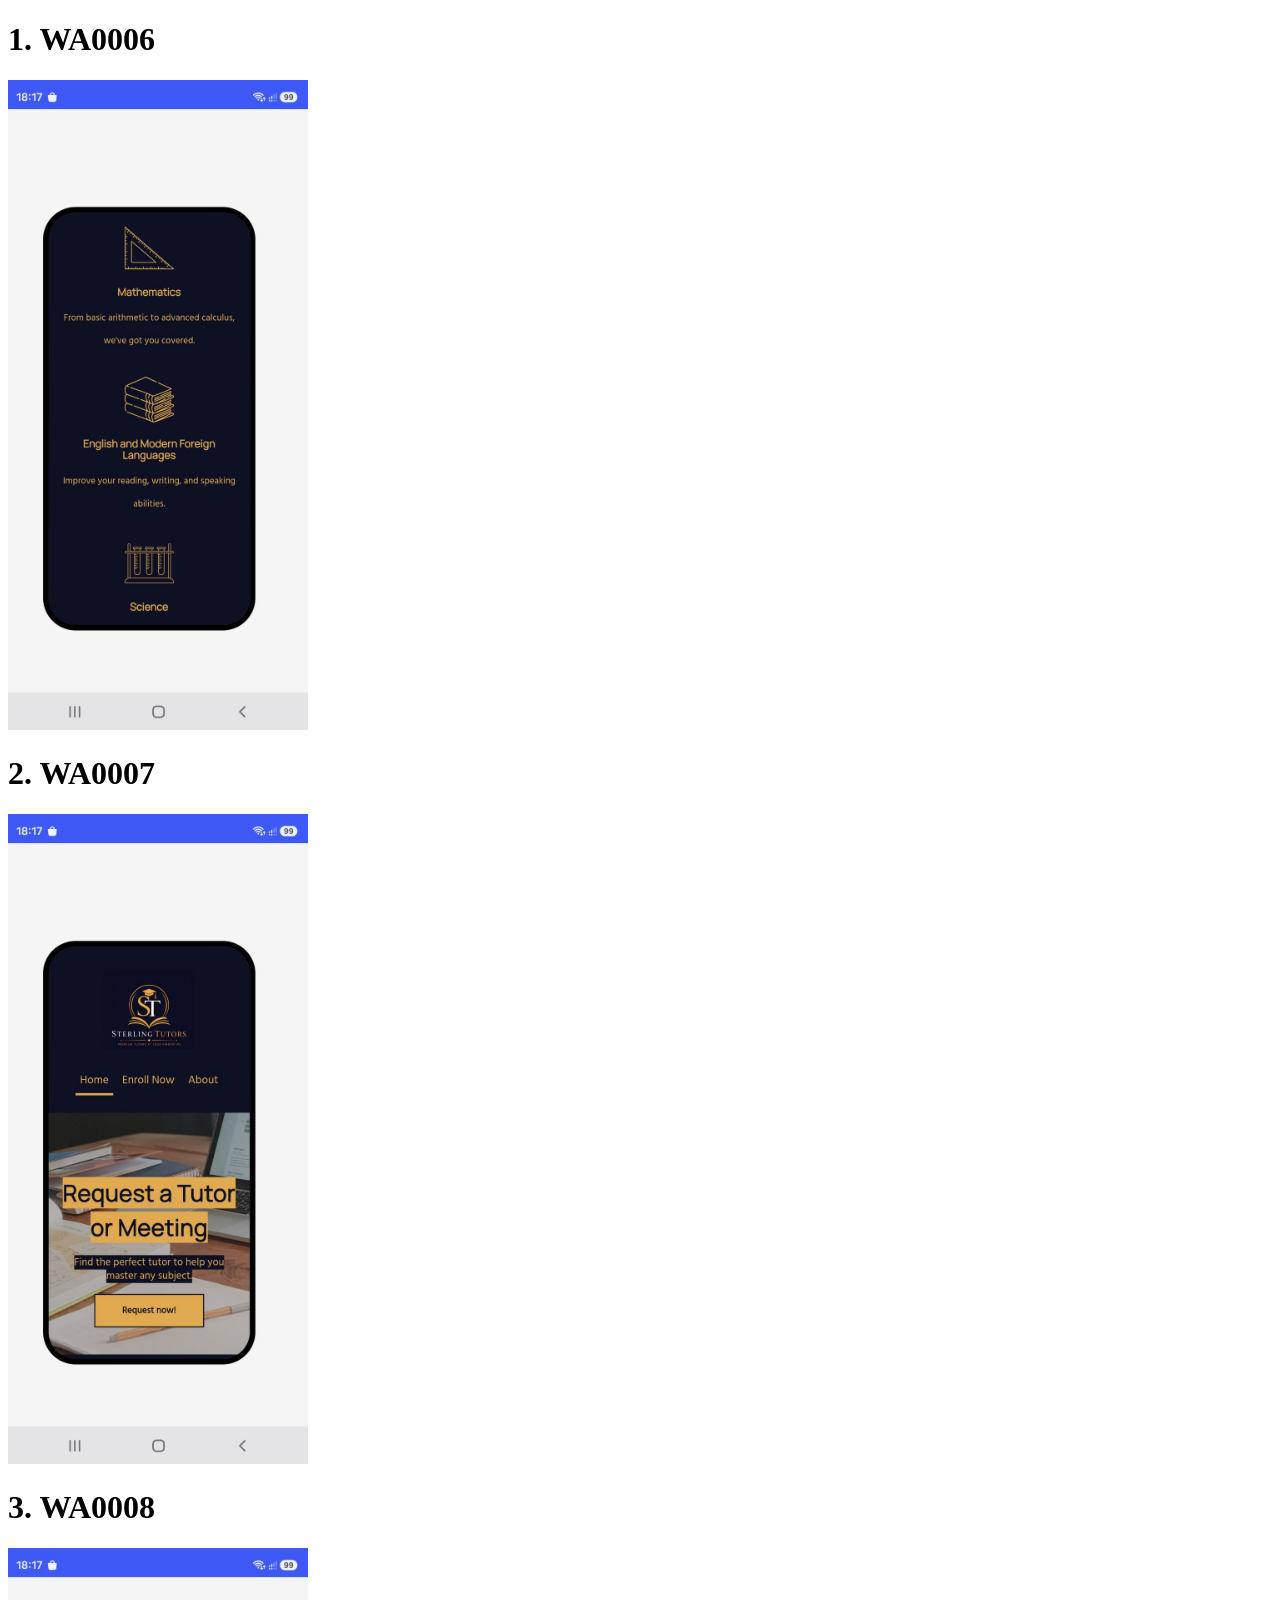
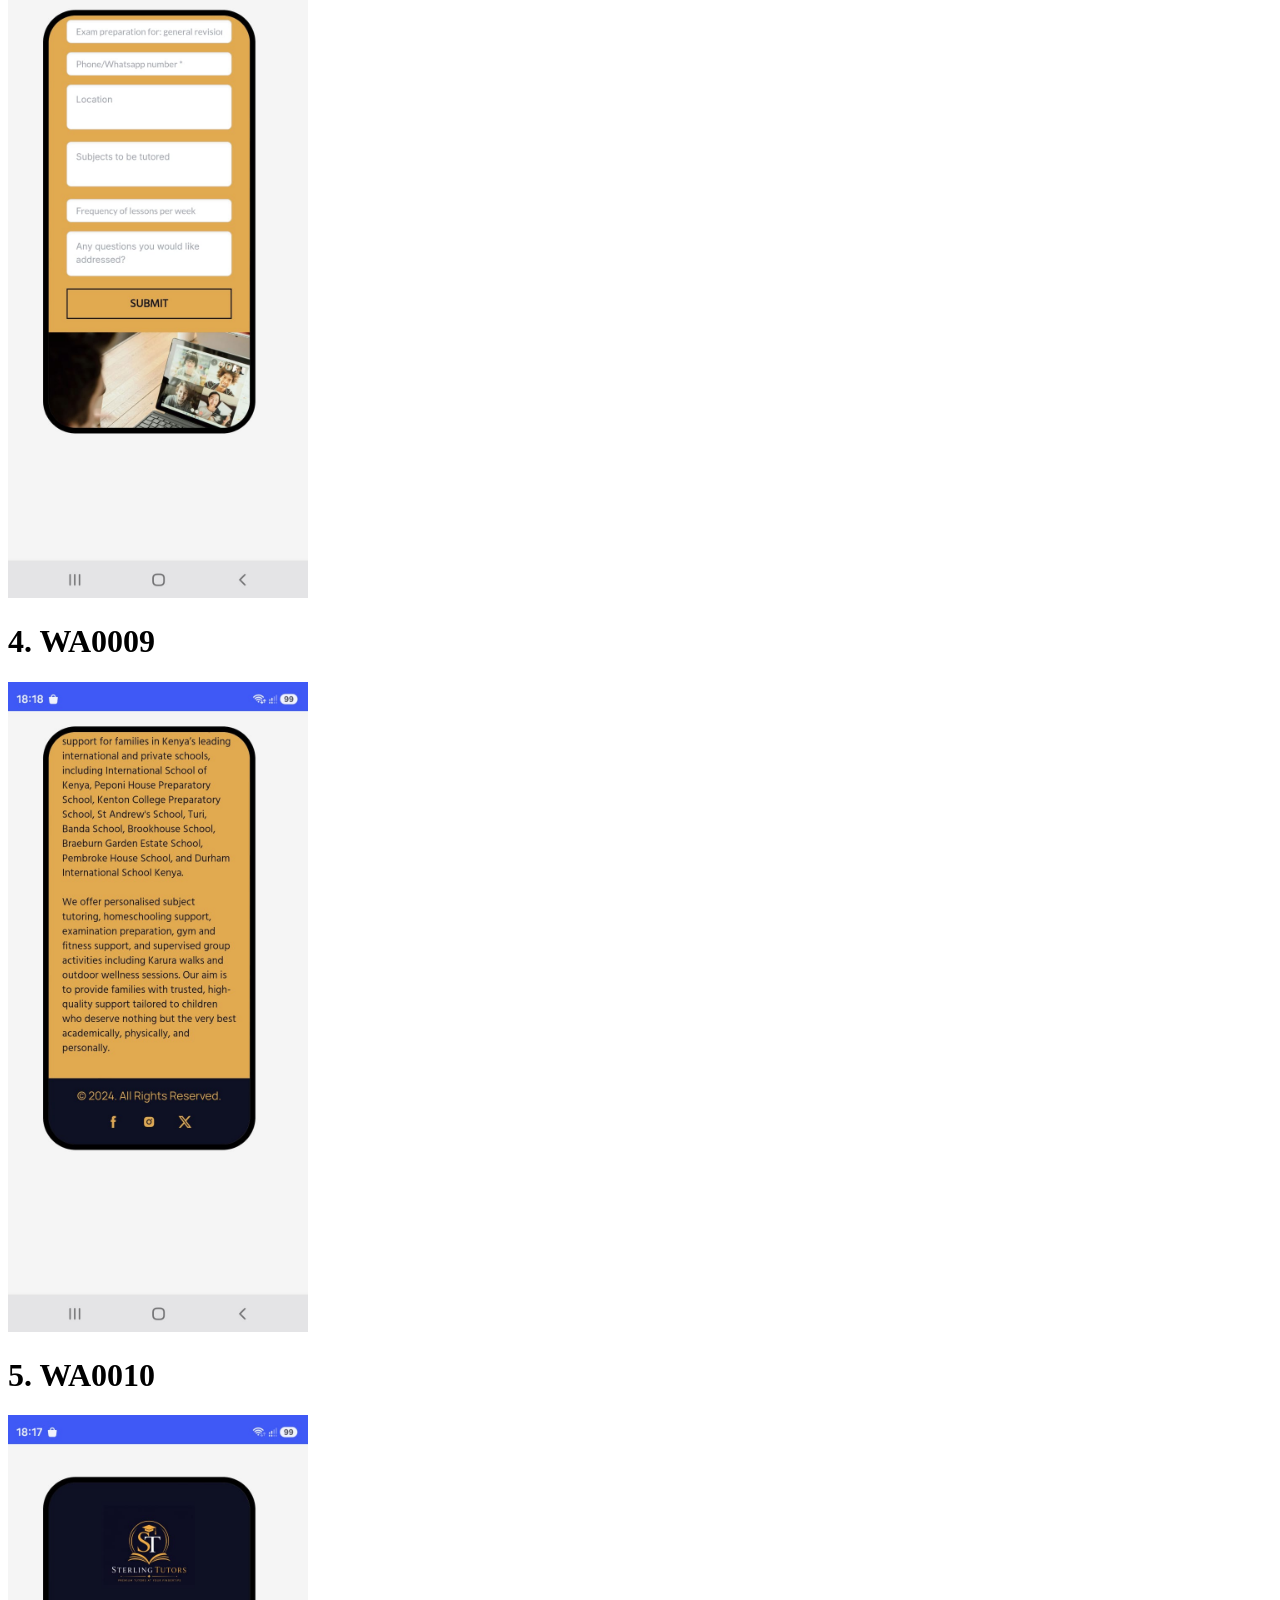
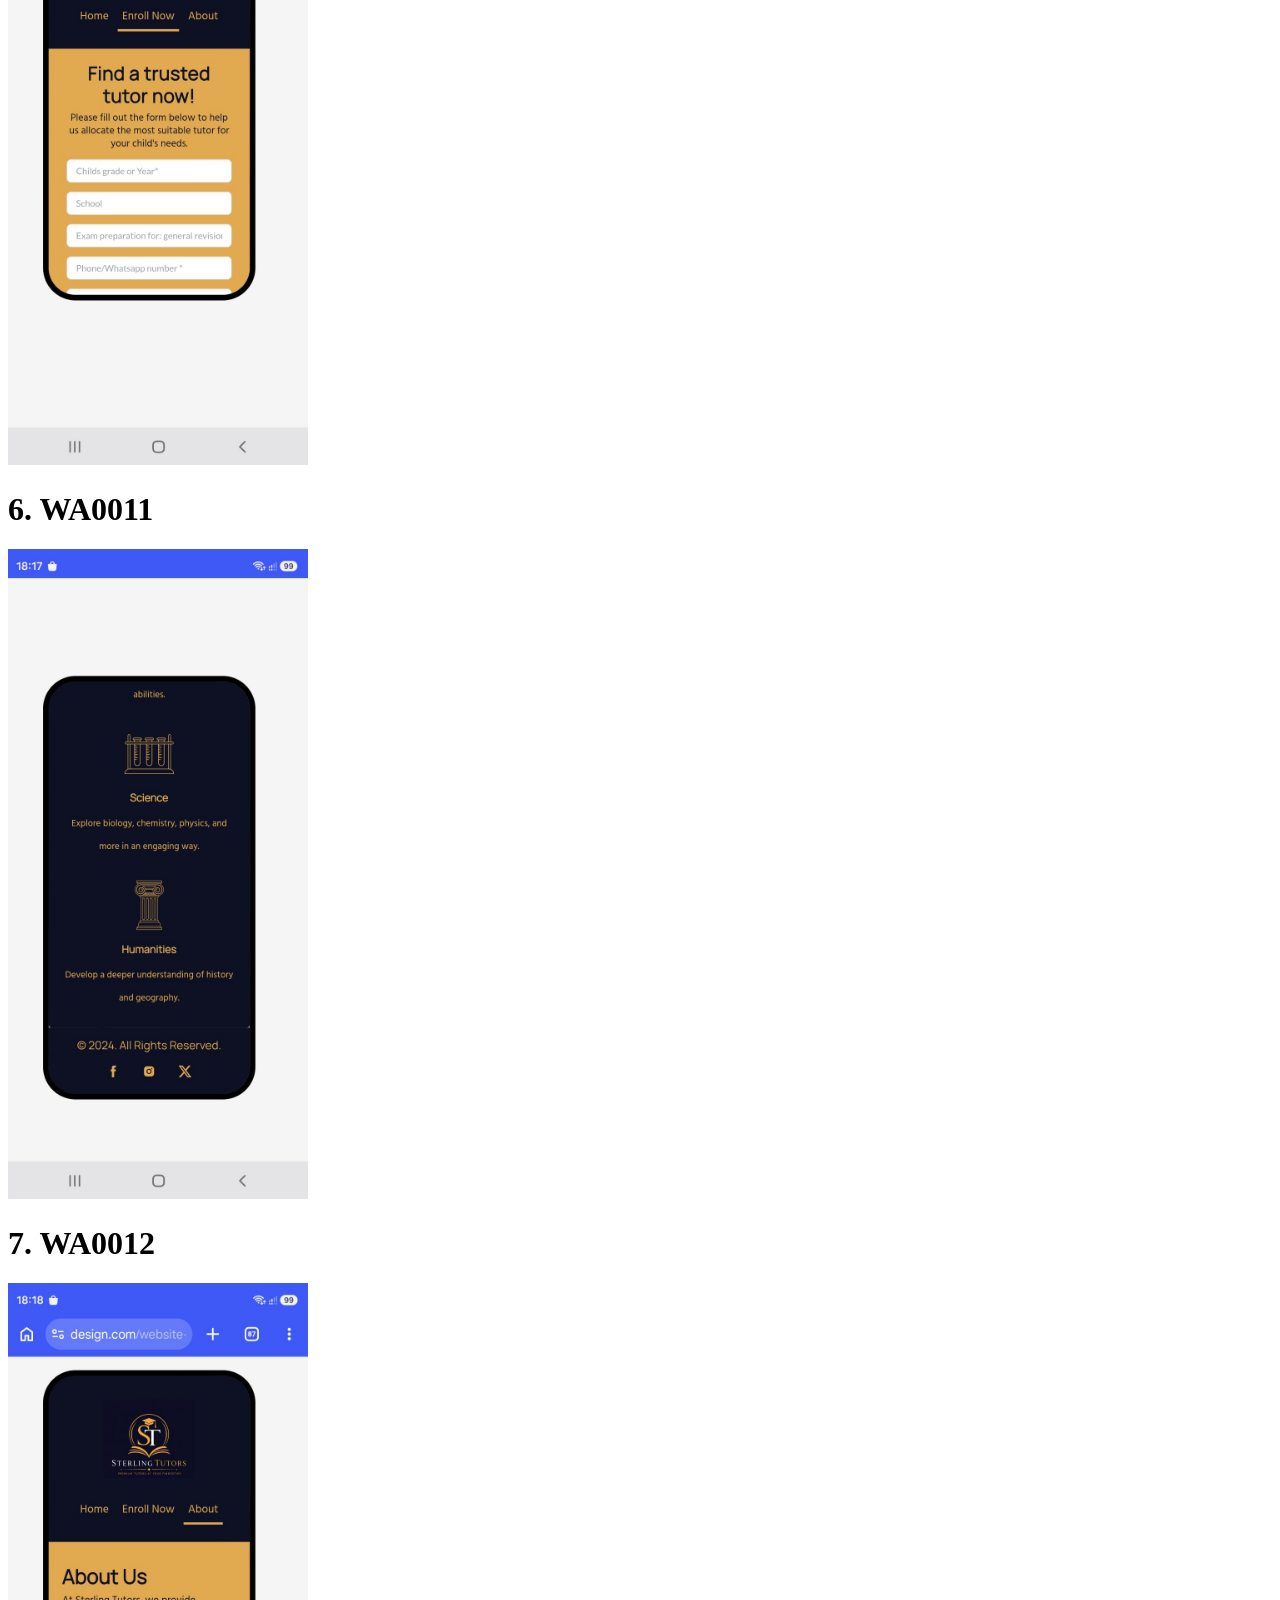
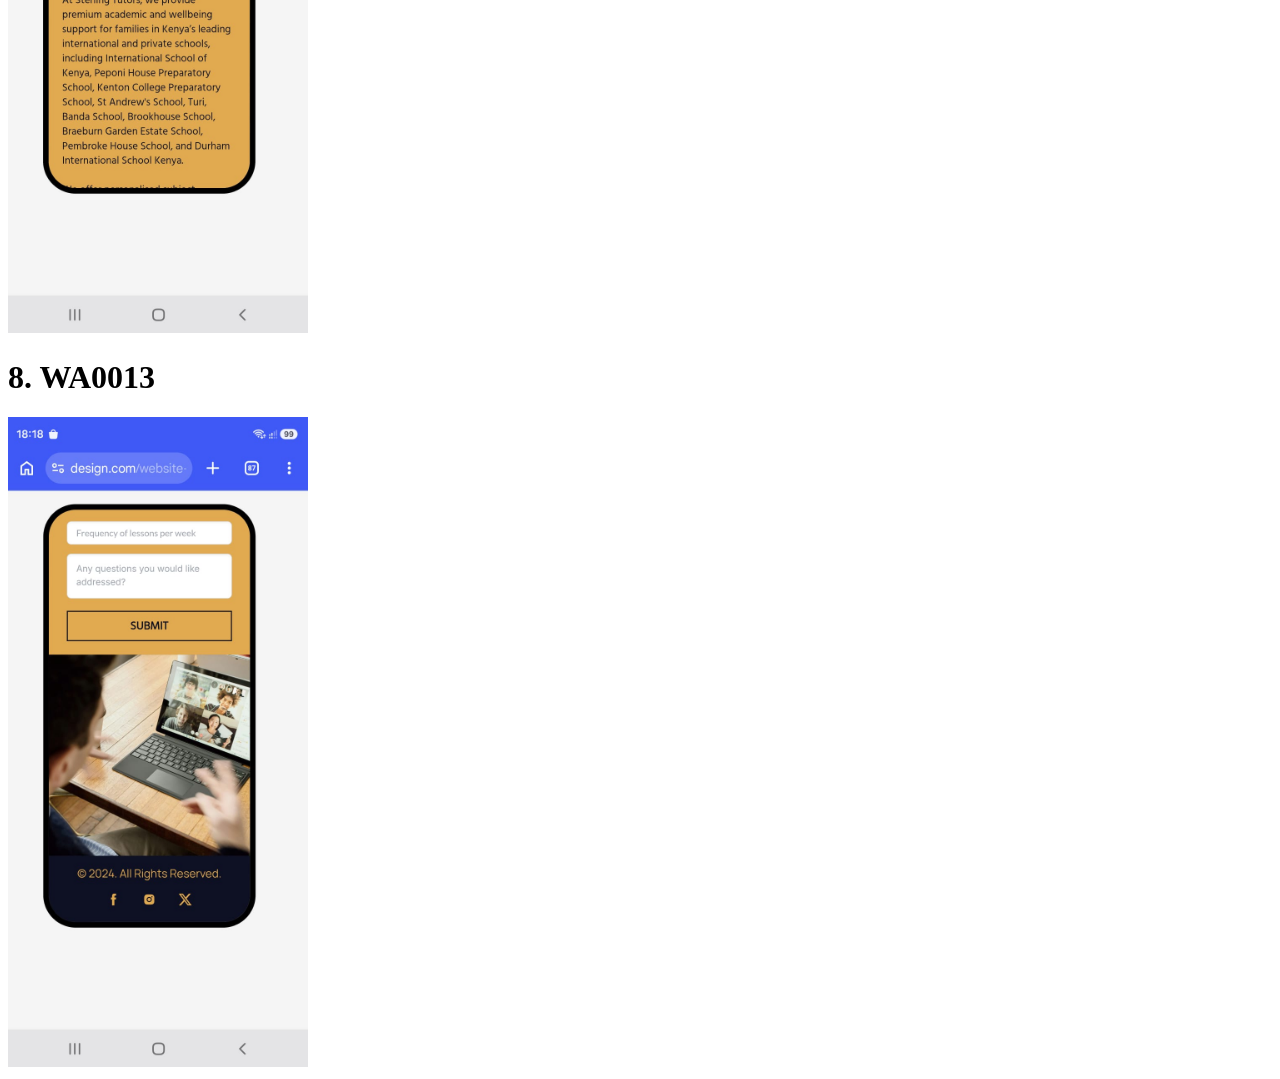
<file: website/test-images.html>
<!DOCTYPE html>
<html>

<body>
    <h1>1. WA0006</h1><img src="../website ui images/IMG-20260510-WA0006.jpg" width="300"><br>
    <h1>2. WA0007</h1><img src="../website ui images/IMG-20260510-WA0007.jpg" width="300"><br>
    <h1>3. WA0008</h1><img src="../website ui images/IMG-20260510-WA0008.jpg" width="300"><br>
    <h1>4. WA0009</h1><img src="../website ui images/IMG-20260510-WA0009.jpg" width="300"><br>
    <h1>5. WA0010</h1><img src="../website ui images/IMG-20260510-WA0010.jpg" width="300"><br>
    <h1>6. WA0011</h1><img src="../website ui images/IMG-20260510-WA0011.jpg" width="300"><br>
    <h1>7. WA0012</h1><img src="../website ui images/IMG-20260510-WA0012.jpg" width="300"><br>
    <h1>8. WA0013</h1><img src="../website ui images/IMG-20260510-WA0013.jpg" width="300">
</body>

</html>
</file>
<file: website/style.css>
@import url('https://fonts.googleapis.com/css2?family=Montserrat:wght@300;400;500;600;700;800&display=swap');
@import url('https://cdnjs.cloudflare.com/ajax/libs/font-awesome/6.4.0/css/all.min.css');

:root {
    --primary-dark: #0B0E14;
    --primary-dark-light: #1A1F2B;
    --primary-gold: #D4AF37;
    --gold-hover: #E6C24A;
    --text-light: #FFFFFF;
    --text-dark: #000000;
    --gray-placeholder: #A0A0A0;
    --border-radius: 30px;
    --transition-speed: 0.3s;
}

* {
    margin: 0;
    padding: 0;
    box-sizing: border-box;
}

body {
    font-family: 'Montserrat', sans-serif;
    background-color: var(--primary-dark);
    color: var(--text-light);
    line-height: 1.6;
    overflow-x: hidden;
}

.app-wrapper {
    max-width: 1400px;
    margin: 20px auto;
    border-radius: var(--border-radius);
    background-color: var(--primary-dark);
    box-shadow: 0 20px 40px rgba(0, 0, 0, 0.8);
    min-height: calc(100vh - 40px);
    position: relative;
    overflow: hidden;
}

@media (max-width: 1440px) {
    .app-wrapper {
        margin: 0;
        border-radius: 0;
        min-height: 100vh;
    }
}

/* Base Components */
.container {
    width: 100%;
    max-width: 1200px;
    margin: 0 auto;
    padding: 0 30px;
}

h1,
h2,
h3,
h4 {
    font-weight: 700;
    line-height: 1.2;
}

p {
    margin-bottom: 20px;
    font-size: 1.1rem;
    color: rgba(255, 255, 255, 0.9);
}

.premium-btn {
    display: inline-block;
    background-color: var(--primary-gold);
    color: var(--text-dark);
    font-weight: 500;
    padding: 12px 30px;
    border: 2px solid var(--text-dark);
    text-decoration: none;
    transition: all var(--transition-speed);
    cursor: pointer;
    letter-spacing: 0px;
    font-size: 1.1rem;
    border-radius: 0;
}

.premium-btn:hover {
    background-color: var(--gold-hover);
    transform: translateY(-2px);
}

/* Animations */
@keyframes fadeIn {
    from {
        opacity: 0;
        transform: translateY(20px);
    }

    to {
        opacity: 1;
        transform: translateY(0);
    }
}

.fade-in {
    animation: fadeIn 0.8s ease forwards;
}

/* Header */
header {
    padding: 30px 0 10px;
    position: relative;
    z-index: 100;
    display: flex;
    flex-direction: column;
    align-items: center;
    background-color: var(--primary-dark);
}

.logo-container {
    text-align: center;
    margin-bottom: 10px;
}

.logo-container img {
    max-height: 180px;
    width: auto;
}

nav {
    width: 100%;
    padding: 10px 0 20px;
    display: flex;
    justify-content: center;
    background-color: transparent;
}

.nav-links {
    display: flex;
    list-style: none;
    gap: 30px;
    padding: 0;
    margin: 0;
    flex-wrap: wrap;
    justify-content: center;
}

.nav-links a {
    color: var(--primary-gold);
    text-decoration: none;
    font-size: 1.1rem;
    font-weight: 400;
    position: relative;
    padding-bottom: 5px;
    transition: opacity var(--transition-speed);
}

.nav-links a.active {
    font-weight: 600;
}

.nav-links a::after {
    content: '';
    position: absolute;
    width: 0%;
    height: 2px;
    bottom: 0;
    left: 0;
    background-color: var(--primary-gold);
    transition: width var(--transition-speed);
}

.nav-links a:hover::after,
.nav-links a.active::after {
    width: 100%;
}

.nav-links a:hover {
    opacity: 0.8;
}

/* Home Page */
.hero {
    height: auto;
    min-height: 480px;
    padding: 60px 20px;
    background-image: url('images/study-desk.jpeg');
    background-size: cover;
    background-position: center;
    position: relative;
    display: flex;
    align-items: center;
    justify-content: center;
    text-align: center;
}

.hero::before {
    content: '';
    position: absolute;
    top: 0;
    left: 0;
    right: 0;
    bottom: 0;
    background: rgba(11, 14, 20, 0.4);
    z-index: 1;
}

.hero-content {
    position: relative;
    z-index: 2;
    max-width: 800px;
    width: 100%;
    display: flex;
    flex-direction: column;
    align-items: center;
}

.hero-title {
    margin-bottom: 25px;
    line-height: 1.35;
}

.hero-title span {
    background-color: var(--primary-gold);
    color: var(--text-dark);
    padding: 6px 14px;
    font-size: 2.5rem;
    font-weight: 600;
    -webkit-box-decoration-break: clone;
    box-decoration-break: clone;
}

.hero-subtitle {
    margin-bottom: 35px;
    line-height: 1.5;
}

.hero-subtitle span {
    background-color: rgba(11, 14, 20, 0.7);
    color: var(--text-light);
    padding: 6px 12px;
    font-size: 1.1rem;
    font-weight: 400;
    -webkit-box-decoration-break: clone;
    box-decoration-break: clone;
}

.hero .premium-btn {
    font-family: 'Montserrat', sans-serif;
    margin-top: 10px;
}

/* Services / Subjects Grid */
.services-section {
    padding: 80px 0;
}

.section-title {
    text-align: center;
    color: var(--primary-gold);
    font-size: 2.2rem;
    margin-bottom: 50px;
    font-weight: 600;
}

.services-grid {
    display: grid;
    grid-template-columns: repeat(auto-fit, minmax(280px, 1fr));
    gap: 30px;
}

.service-card {
    background-color: var(--primary-dark-light);
    padding: 40px 30px;
    border-radius: 20px;
    text-align: center;
    border: 1px solid rgba(212, 175, 55, 0.1);
    box-shadow: 0 4px 15px rgba(0, 0, 0, 0.4);
    transition: all 0.4s cubic-bezier(0.165, 0.84, 0.44, 1);
    display: flex;
    flex-direction: column;
    align-items: center;
    justify-content: flex-start;
}

.service-card:hover {
    transform: translateY(-10px);
    border-color: var(--primary-gold);
    box-shadow: 0 20px 40px rgba(0, 0, 0, 0.8), inset 0 0 0 1px rgba(212, 175, 55, 0.15);
    background-color: #07152B;
}

.service-icon {
    width: 75px;
    height: 75px;
    color: var(--primary-gold);
    margin-bottom: 20px;
}

.service-card h3 {
    font-size: 1.4rem;
    margin-bottom: 15px;
    color: var(--primary-gold);
    font-weight: 500;
}

.service-card p {
    color: var(--primary-gold);
    font-size: 1.05rem;
    line-height: 1.8;
}

/* About Us Page */
.about-section {
    background-color: var(--primary-gold);
    color: var(--text-dark);
    padding: 60px 40px;
    margin: 40px 20px;
}

.about-section .section-title {
    color: var(--text-dark);
    margin-bottom: 30px;
}

.about-section p {
    color: #111;
    font-size: 1.1rem;
    line-height: 1.7;
    margin-bottom: 25px;
}

.school-list {
    display: flex;
    flex-wrap: wrap;
    gap: 10px;
    margin-bottom: 30px;
}

.school-badge {
    background-color: var(--primary-dark);
    color: var(--primary-gold);
    padding: 8px 16px;
    font-size: 0.95rem;
}

/* Enroll Now Page */
.enroll-container {
    max-width: 600px;
    margin: 40px auto;
    padding: 0 20px;
}

.form-wrapper {
    background-color: var(--primary-gold);
    padding: 40px 30px;
    color: var(--text-dark);
    border-radius: 20px;
    margin-bottom: 0px;
}

.form-wrapper h2 {
    display: none;
}

.form-instruction {
    display: none;
}

.form-group {
    margin-bottom: 20px;
}

.form-control {
    width: 100%;
    padding: 16px 20px;
    border: none;
    border-radius: 8px;
    background-color: #FFFFFF;
    font-family: inherit;
    font-size: 1rem;
    color: #000;
}

.form-control::placeholder {
    color: var(--gray-placeholder);
}

.form-control:focus {
    outline: none;
    box-shadow: inset 0 0 0 2px var(--primary-dark);
}

textarea.form-control {
    resize: vertical;
    min-height: 100px;
}

.submit-container {
    text-align: center;
    margin-top: 30px;
}

.submit-btn {
    width: 100%;
    padding: 16px 20px;
    font-size: 1.1rem;
    font-weight: 600;
    background-color: transparent;
    color: var(--text-dark);
    border: 1px solid var(--text-dark);
    cursor: pointer;
    transition: all var(--transition-speed);
}

.submit-btn:hover {
    background-color: var(--text-dark);
    color: var(--primary-gold);
}

.enroll-image {
    width: 100%;
    margin-top: -10px;
    text-align: center;
}

.enroll-image img {
    width: 100%;
    max-width: 600px;
    height: auto;
    display: inline-block;
    border-radius: 0 0 30px 30px;
}

/* Footer */
footer {
    padding: 40px 0;
    text-align: center;
    background-color: var(--primary-dark);
    position: relative;
    margin-top: 60px;
}

.social-icons {
    display: flex;
    justify-content: center;
    gap: 20px;
    margin-bottom: 20px;
}

.social-icons a {
    color: var(--primary-gold);
    font-size: 1.5rem;
    transition: opacity var(--transition-speed);
}

.social-icons a:hover {
    opacity: 0.7;
}

.copyright {
    color: var(--primary-gold);
    font-size: 0.9rem;
    line-height: 1.6;
}

/* Location Badge */
.location-badge {
    display: inline-flex;
    align-items: center;
    background-color: rgba(212, 175, 55, 0.15);
    color: var(--primary-gold);
    padding: 8px 18px;
    border-radius: 30px;
    font-size: 0.95rem;
    font-weight: 500;
    margin-bottom: 25px;
    border: 1px solid rgba(212, 175, 55, 0.3);
    letter-spacing: 0.5px;
}

.location-badge svg {
    margin-right: 8px;
}

/* WhatsApp Float */
.whatsapp-float {
    position: fixed;
    bottom: 40px;
    right: 40px;
    width: 60px;
    height: 60px;
    background-color: #25d366;
    color: #FFF;
    border-radius: 50%;
    display: flex;
    align-items: center;
    justify-content: center;
    box-shadow: 0 10px 20px rgba(0, 0, 0, 0.5);
    z-index: 1000;
    transition: transform var(--transition-speed);
}

.whatsapp-float:hover {
    transform: translateY(-5px) scale(1.05);
    color: white;
}

/* Responsive Design */
@media (max-width: 768px) {
    .hero-title span {
        font-size: 2.2rem;
    }

    .section-title {
        font-size: 1.8rem;
    }

    .about-section {
        padding: 40px 25px;
        margin: 20px 10px;
    }

    .form-wrapper {
        padding: 30px 20px;
    }

    .nav-links {
        gap: 15px;
    }

    .nav-links a {
        font-size: 1rem;
    }

    .whatsapp-float {
        bottom: 25px;
        right: 25px;
    }
}

@media (max-width: 480px) {
    .hero-title span {
        font-size: 1.95rem;
    }

    .hero-subtitle span {
        font-size: 0.95rem;
    }

    .logo-container img {
        max-height: 130px;
    }

    .nav-links {
        gap: 20px;
    }

    .hero {
        padding: 40px 20px;
        min-height: 420px;
    }
}
</file>
